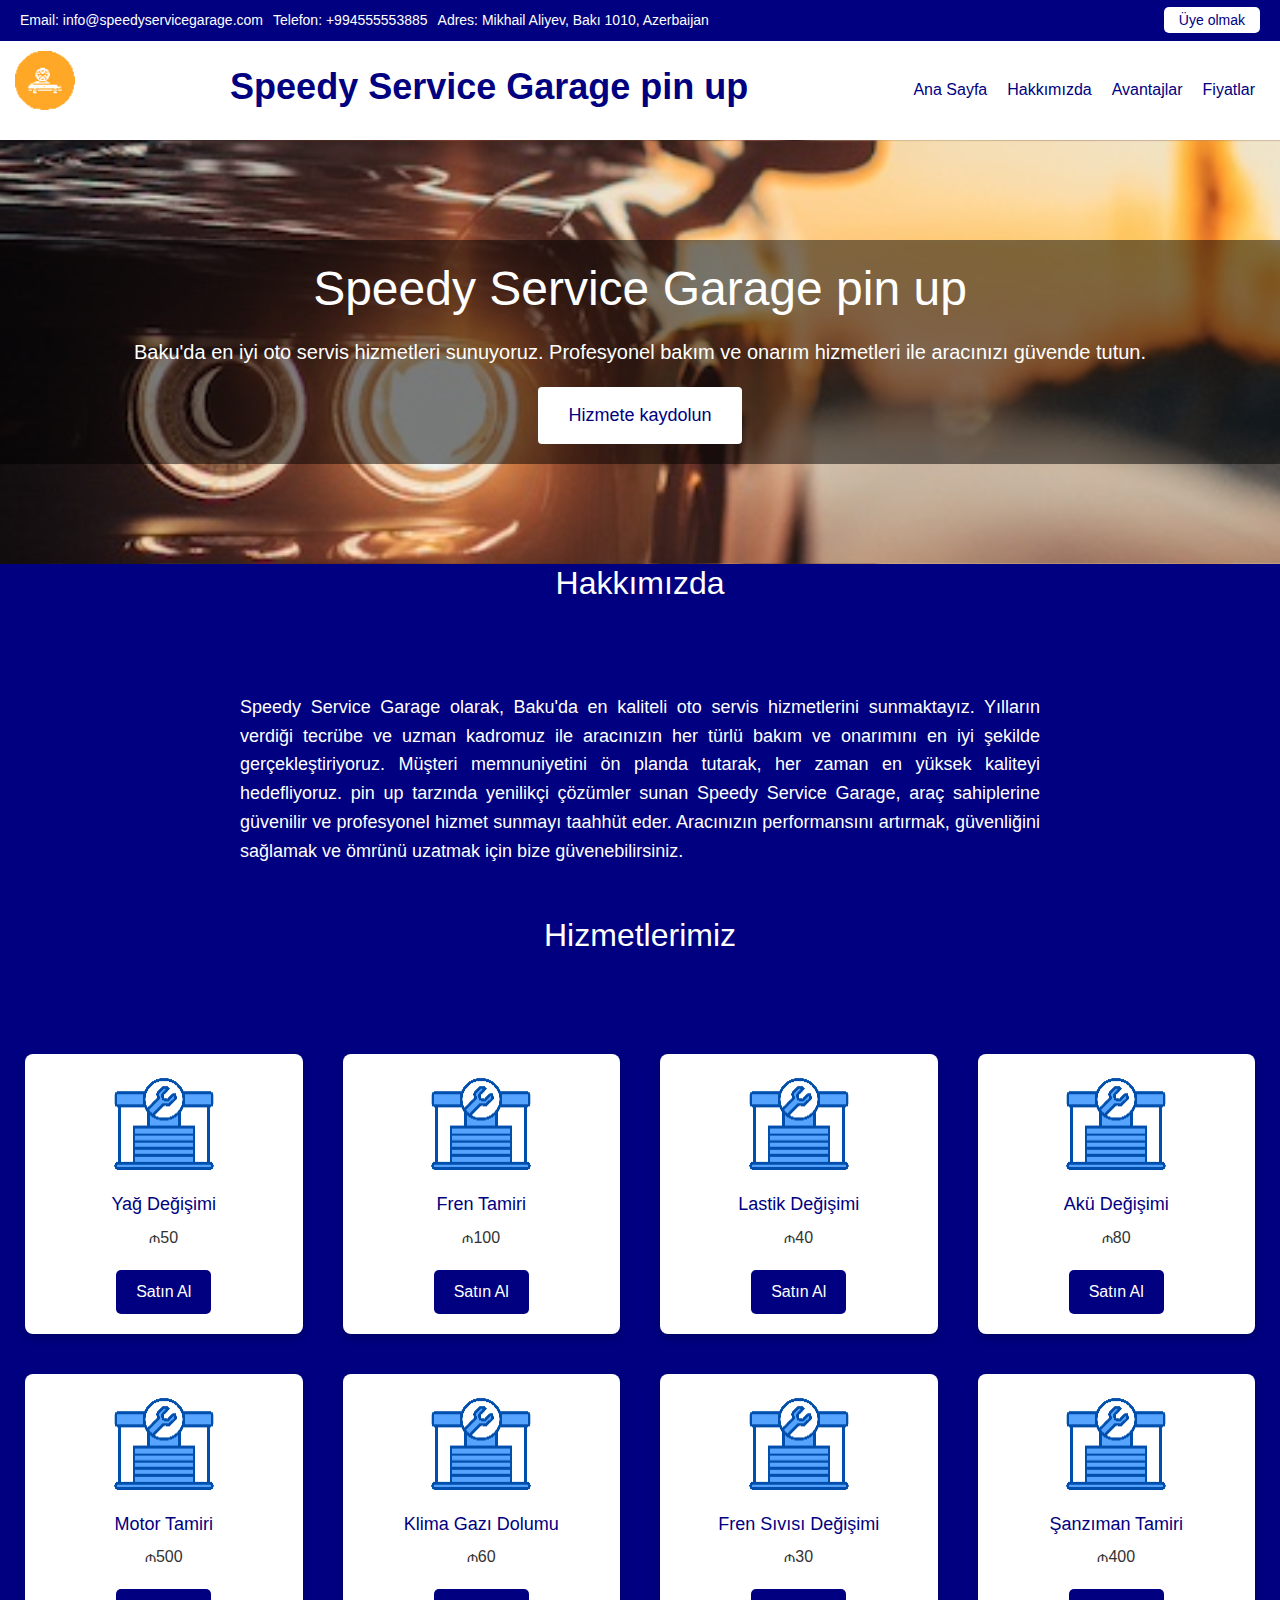
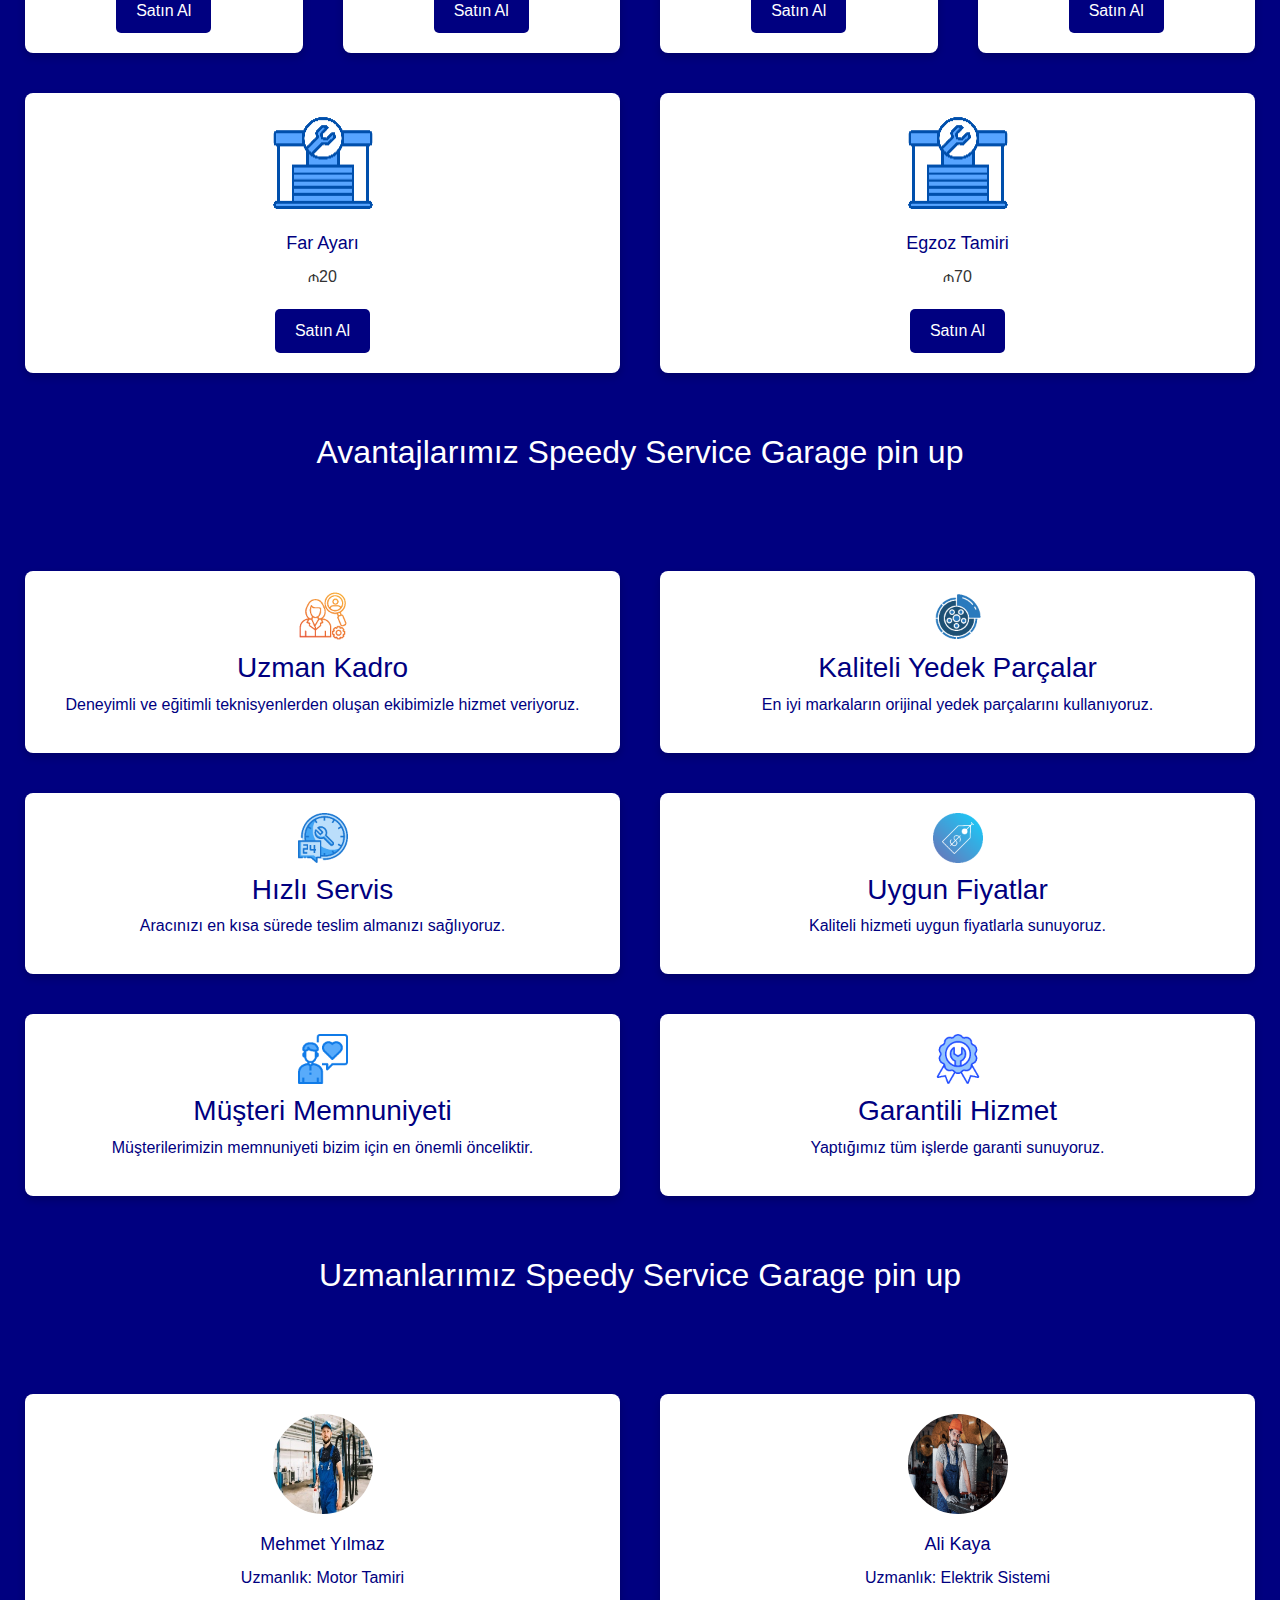
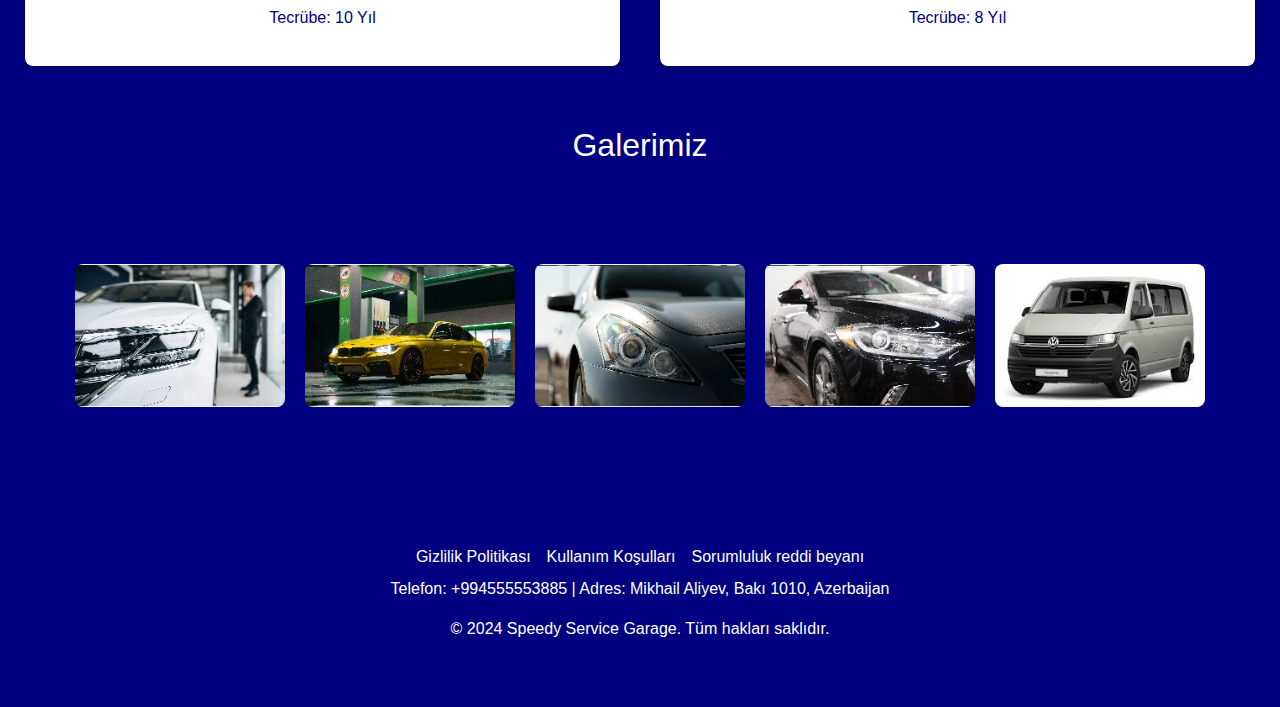
<file: index.html>
<!DOCTYPE html>
<html lang="tr">
<head>
    <meta charset="UTF-8">
    <meta name="viewport" content="width=device-width, initial-scale=1.0">
    <meta name="title" content="Speedy Service Garage">
    <meta name="description"
          content="Speedy Service Garage pin up: Baku'da en iyi oto servis hizmetleri sunuyoruz. Profesyonel bakım ve onarım hizmetleri ile aracınızı güvende tutun.">
    <title>Speedy Service Garage pin up</title>
    <link rel="apple-touch-icon" sizes="180x180" href="favicon/apple-touch-icon.png">
    <link rel="icon" type="image/png" sizes="32x32" href="favicon/favicon-32x32.png">
    <link rel="icon" type="image/png" sizes="16x16" href="favicon/favicon-16x16.png">
    <link rel="manifest" href="favicon/site.webmanifest">
    <link rel="stylesheet" href="css/bootstrap.min.css">
    <link rel="stylesheet" href="css/style.css">
</head>
<body>

<!-- Top Bar -->
<div class="top-bar">
    <div class="contact-info">
        <span>Email: info@speedyservicegarage.com</span>
        <span>Telefon: +994555553885</span>
        <span>Adres: Mikhail Aliyev, Bakı 1010, Azerbaijan</span>
    </div>
    <div class="appointment-btn">
        <a href="form.html">Üye olmak</a>
    </div>
</div>

<!-- Navigation Bar -->
<header class="header">
    <div class="container">
        <nav class="navbar navbar-expand-lg justify-content-between">
            <a class="navbar-brand logo" href="index.html">
                <img src="img/LOGO.png" alt="Speedy Service Garage">
            </a>
            <h1>Speedy Service Garage pin up </h1>
            <button class="navbar-toggler" type="button" data-toggle="collapse" data-target="#navbarSupportedContent"
                    aria-controls="navbarSupportedContent" aria-expanded="false" aria-label="Toggle navigation">
                <span class="toggler-icon"></span>
                <span class="toggler-icon"></span>
                <span class="toggler-icon"></span>
            </button>

            <div class="collapse navbar-collapse sub-menu-bar" id="navbarSupportedContent">
                <ul id="nav" class="navbar-nav align-items-center">
                    <li><a href="index.html">Ana Sayfa</a></li>
                    <li><a href="#about">Hakkımızda</a></li>
                    <li><a href="#advantages">Avantajlar</a></li>
                    <li><a href="#price">Fiyatlar</a></li>
                </ul>
            </div>
        </nav>
    </div>
</header>

<!-- Hero Section -->
<div class="hero">
    <div class="overlay">
        <h1>Speedy Service Garage pin up</h1>
        <p>Baku'da en iyi oto servis hizmetleri sunuyoruz. Profesyonel bakım ve onarım hizmetleri ile aracınızı güvende
            tutun.</p>
        <a href="form.html" class="btn">Hizmete kaydolun</a>
    </div>
</div>


<!-- About Section -->
<div class="container">
    <h2>Hakkımızda</h2>
    <section class="about" id="about">

        <p>
            Speedy Service Garage olarak, Baku'da en kaliteli oto servis hizmetlerini sunmaktayız. Yılların verdiği
            tecrübe ve uzman kadromuz ile aracınızın her türlü bakım ve onarımını en iyi şekilde gerçekleştiriyoruz.
            Müşteri memnuniyetini ön planda tutarak, her zaman en yüksek kaliteyi hedefliyoruz. pin up tarzında yenilikçi çözümler sunan Speedy Service Garage, araç sahiplerine güvenilir ve profesyonel hizmet sunmayı taahhüt eder.
            Aracınızın performansını artırmak, güvenliğini sağlamak ve ömrünü uzatmak için bize güvenebilirsiniz.
        </p>

    </section>
</div>

<!-- Services Section -->
<div class="container">
    <h2>Hizmetlerimiz</h2>
    <section class="services" id="price">
        <div class="service-card">
            <img src="img/1.png" alt="pin up Hizmet 1">
            <h3>Yağ Değişimi</h3>
            <p>₼50</p>
            <a href="tariffs.html" class="buy-btn">Satın Al</a>
        </div>
        <div class="service-card">
            <img src="img/1.png" alt="pin up Hizmet 2">
            <h3>Fren Tamiri</h3>
            <p>₼100</p>
            <a href="tariffs.html" class="buy-btn">Satın Al</a>
        </div>
        <div class="service-card">
            <img src="img/1.png" alt="pin up Hizmet 3">
            <h3>Lastik Değişimi</h3>
            <p>₼40</p>
            <a href="tariffs.html" class="buy-btn">Satın Al</a>
        </div>
        <div class="service-card">
            <img src="img/1.png" alt="pin up Hizmet 4">
            <h3>Akü Değişimi</h3>
            <p>₼80</p>
            <a href="tariffs.html" class="buy-btn">Satın Al</a>
        </div>
        <div class="service-card">
            <img src="img/1.png" alt="pin up Hizmet 5">
            <h3>Motor Tamiri</h3>
            <p>₼500</p>
            <a href="tariffs.html" class="buy-btn">Satın Al</a>
        </div>
        <div class="service-card">
            <img src="img/1.png" alt="pin up Hizmet 6">
            <h3>Klima Gazı Dolumu</h3>
            <p>₼60</p>
            <a href="tariffs.html" class="buy-btn">Satın Al</a>
        </div>
        <div class="service-card">
            <img src="img/1.png" alt="pin up Hizmet 7">
            <h3>Fren Sıvısı Değişimi</h3>
            <p>₼30</p>
            <a href="tariffs.html" class="buy-btn">Satın Al</a>
        </div>
        <div class="service-card">
            <img src="img/1.png" alt="pin up Hizmet 8">
            <h3>Şanzıman Tamiri</h3>
            <p>₼400</p>
            <a href="tariffs.html" class="buy-btn">Satın Al</a>
        </div>
        <div class="service-card">
            <img src="img/1.png" alt="pin up Hizmet 9">
            <h3>Far Ayarı</h3>
            <p>₼20</p>
            <a href="tariffs.html" class="buy-btn">Satın Al</a>
        </div>
        <div class="service-card">
            <img src="img/1.png" alt="pin up Hizmet 10">
            <h3>Egzoz Tamiri</h3>
            <p>₼70</p>
            <a href="tariffs.html" class="buy-btn">Satın Al</a>
        </div>
    </section>
</div>


<!-- Advantages Section -->
<div class="container">
    <h2>Avantajlarımız Speedy Service Garage pin up </h2>
    <section class="advantages" id="advantages">

        <div class="advantage">
            <img src="img/2.png" alt="pin up Avantaj 1">
            <h3>Uzman Kadro</h3>
            <p>Deneyimli ve eğitimli teknisyenlerden oluşan ekibimizle hizmet veriyoruz.</p>
        </div>
        <div class="advantage">
            <img src="img/3.png" alt="pin up Avantaj 2">
            <h3>Kaliteli Yedek Parçalar</h3>
            <p>En iyi markaların orijinal yedek parçalarını kullanıyoruz.</p>
        </div>
        <div class="advantage">
            <img src="img/4.png" alt="pin up Avantaj 3">
            <h3>Hızlı Servis</h3>
            <p>Aracınızı en kısa sürede teslim almanızı sağlıyoruz.</p>
        </div>
        <div class="advantage">
            <img src="img/5.png" alt="pin up Avantaj 4">
            <h3>Uygun Fiyatlar</h3>
            <p>Kaliteli hizmeti uygun fiyatlarla sunuyoruz.</p>
        </div>
        <div class="advantage">
            <img src="img/6.png" alt="pin up Avantaj 5">
            <h3>Müşteri Memnuniyeti</h3>
            <p>Müşterilerimizin memnuniyeti bizim için en önemli önceliktir.</p>
        </div>
        <div class="advantage">
            <img src="img/7.png" alt="pin up Avantaj 6">
            <h3>Garantili Hizmet</h3>
            <p>Yaptığımız tüm işlerde garanti sunuyoruz.</p>
        </div>
    </section>
</div>


<div class="container">
    <h2>Uzmanlarımız Speedy Service Garage pin up</h2>
    <section class="specialists" id="specialists">

        <div class="specialist-card">
            <img src="img/8.jpg" alt="pin up Uzman 1">
            <h3>Mehmet Yılmaz</h3>
            <p>Uzmanlık: Motor Tamiri</p>
            <p>Tecrübe: 10 Yıl</p>
        </div>
        <div class="specialist-card">
            <img src="img/9.jpg" alt="pin up Uzman 2">
            <h3>Ali Kaya</h3>
            <p>Uzmanlık: Elektrik Sistemi</p>
            <p>Tecrübe: 8 Yıl</p>
        </div>
    </section>
</div>

<!-- Gallery Section -->
<div class="container">
    <h2>Galerimiz</h2>
    <section class="gallery" id="gallery">

        <div class="gallery-item">
            <img src="img/10.jpg" alt="Fotoğraf 1">
        </div>
        <div class="gallery-item">
            <img src="img/11.jpg" alt="Fotoğraf 2">
        </div>

        <div class="gallery-item">
            <img src="img/12.jpg" alt="Fotoğraf 1">
        </div>
        <div class="gallery-item">
            <img src="img/13.jpg" alt="Fotoğraf 2">
        </div>
        <div class="gallery-item">
            <img src="img/14.jpg" alt="Fotoğraf 2">
        </div>
    </section>
</div>

<!-- Footer Section -->
<footer id="contact">
    <div class="d-flex justify-content-center flex-column-mob">
        <a href="policy.html" class="text-white m-2">Gizlilik Politikası</a>
        <a href="terms.html" class="text-white m-2">Kullanım Koşulları</a>
        <a href="disclaimer.html" class="text-white m-2">Sorumluluk reddi beyanı</a>
    </div>
    <p>Telefon: +994555553885 | Adres: Mikhail Aliyev, Bakı 1010, Azerbaijan</p>
    <p>© 2024 Speedy Service Garage. Tüm hakları saklıdır.</p>
</footer>
</body>
<script src="js/jquery-1.12.4.min.js"></script>
<script src="js/bootstrap.min.js"></script>
<script src="js/main.js"></script>
<script type="application/ld+json">
    {
        "@context": "https://schema.org",
        "@type": "Organization",
        "name": "Speedy Service Garage",
        "url": "",
        "logo": "/favicon/favicon.ico"
    }
</script>
<script type="application/ld+json">
    {
        "@context": "https://schema.org",
        "@type": "WPHeader",
        "headline": "Speedy Service Garage",
        "description": "Speedy Service Garage: Baku'da en iyi oto servis hizmetleri sunuyoruz. Profesyonel bakım ve onarım hizmetleri ile aracınızı güvende tutun.",
        "url": "",
        "publisher": {
            "@type": "Organization",
            "name": "Speedy Service Garage",
            "logo": {
                "@type": "ImageObject",
                "url": "/favicon/favicon.ico"
            }
        }
    }
</script>
<script type="application/ld+json">
    {
        "@context": "https://schema.org",
        "@type": "WebPage",
        "name": "Speedy Service Garage",
        "description": "Speedy Service Garage: Baku'da en iyi oto servis hizmetleri sunuyoruz. Profesyonel bakım ve onarım hizmetleri ile aracınızı güvende tutun.",
        "publisher": {
            "@type": "Organization",
            "name": "Speedy Service Garage"
        },
        "license": "A license document that applies to this content, typically indicated by URL"
    }
</script>
<script type="application/ld+json">
    {
        "@context": "https://schema.org",
        "@type": "SiteNavigationElement",
        "name": "Main Navigation",
        "url": "",
        "hasPart": [
            {
                "@type": "WebPage",
                "name": "Home",
                "url": ""
            },
            {
                "@type": "WebPage",
                "name": "Tariffs",
                "url": "/tariffs.html"
            },
            {
                "@type": "WebPage",
                "name": "Form",
                "url": "/form.html"
            },
            {
                "@type": "WebPage",
                "name": "Policy",
                "url": "/policy.html"
            },
            {
                "@type": "WebPage",
                "name": "Terms of Conditions",
                "url": "/terms.html"
            },
            {
                "@type": "WebPage",
                "name": "Disclaimer",
                "url": "/disclaimer.html"
            }
        ]
    }
</script>
</html>
</file>
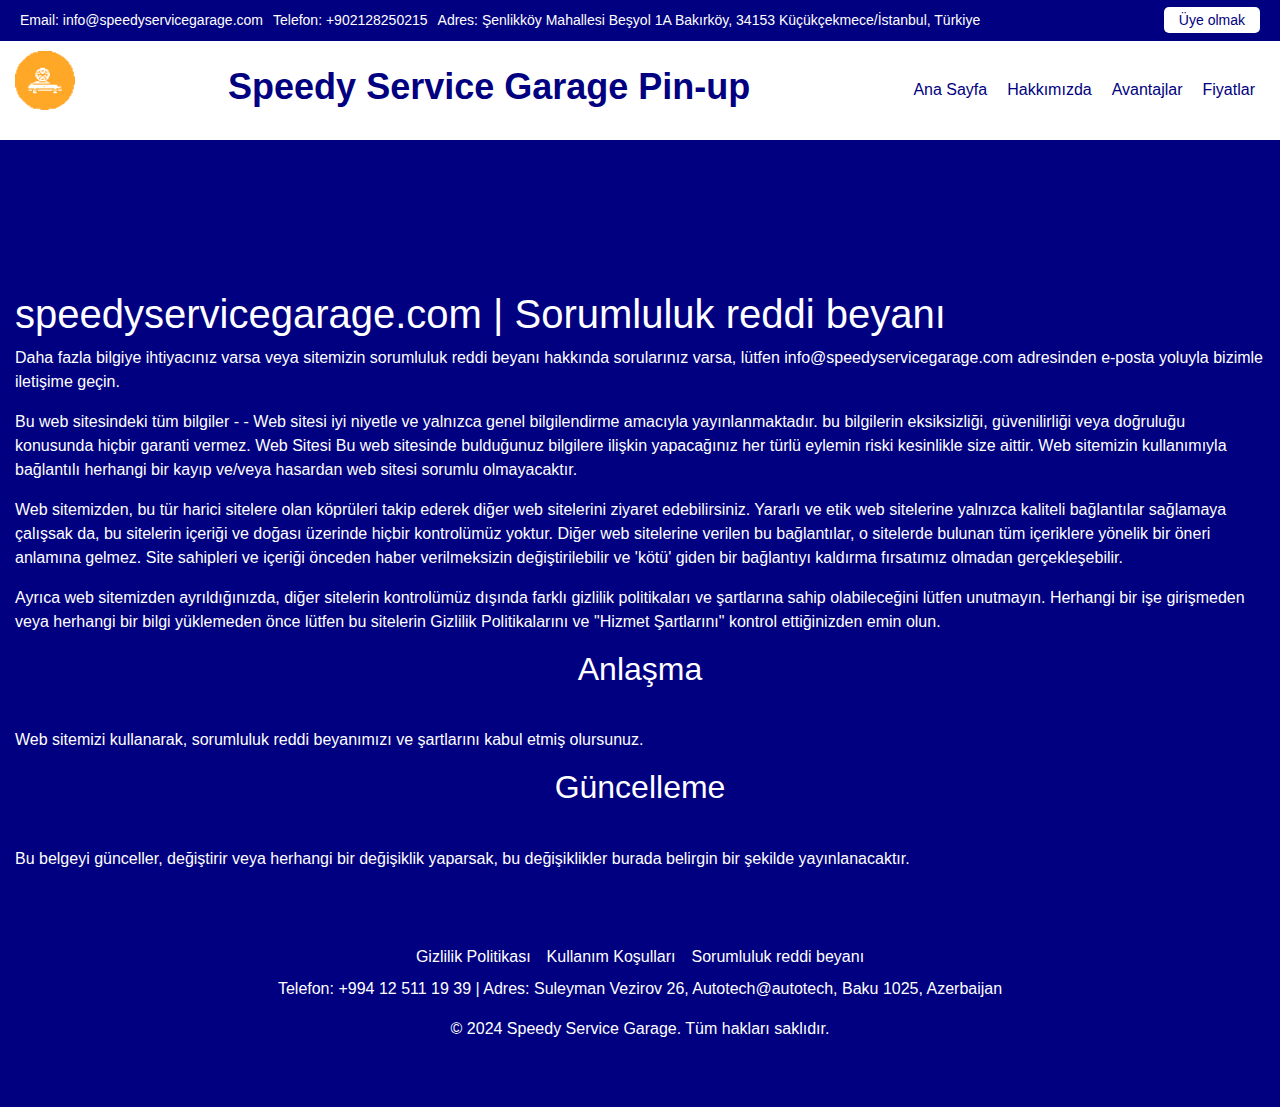
<file: disclaimer.html>
<!DOCTYPE html>
<html lang="tr">
<head>
    <meta charset="UTF-8">
    <meta name="viewport" content="width=device-width, initial-scale=1.0">
    <meta name="title" content="Speedy Service Garage">
    <meta name="description"
          content="Speedy Service Garage pin up: Baku'da en iyi oto servis hizmetleri sunuyoruz. Profesyonel bakım ve onarım hizmetleri ile aracınızı güvende tutun.">
    <title>Speedy Service Garage pin up</title>
    <link rel="apple-touch-icon" sizes="180x180" href="favicon/apple-touch-icon.png">
    <link rel="icon" type="image/png" sizes="32x32" href="favicon/favicon-32x32.png">
    <link rel="icon" type="image/png" sizes="16x16" href="favicon/favicon-16x16.png">
    <link rel="manifest" href="favicon/site.webmanifest">
    <link rel="stylesheet" href="css/bootstrap.min.css">
    <link rel="stylesheet" href="css/style.css">
</head>
<body>

<!-- Top Bar -->
<div class="top-bar">
    <div class="contact-info">
        <span>Email: info@speedyservicegarage.com</span>
        <span>Telefon: +902128250215</span>
        <span>Adres: Şenlikköy Mahallesi Beşyol 1A Bakırköy, 34153 Küçükçekmece/İstanbul, Türkiye</span>
    </div>
    <div class="appointment-btn">
        <a href="form.html">Üye olmak</a>
    </div>
</div>

<!-- Navigation Bar -->
<header class="header">
    <div class="container">
        <nav class="navbar navbar-expand-lg justify-content-between">
            <a class="navbar-brand logo" href="index.html">
                <img src="img/LOGO.png" alt="Speedy Service Garage">
            </a>
            <h1>Speedy Service Garage Pin-up </h1>
            <button class="navbar-toggler" type="button" data-toggle="collapse" data-target="#navbarSupportedContent"
                    aria-controls="navbarSupportedContent" aria-expanded="false" aria-label="Toggle navigation">
                <span class="toggler-icon"></span>
                <span class="toggler-icon"></span>
                <span class="toggler-icon"></span>
            </button>

            <div class="collapse navbar-collapse sub-menu-bar" id="navbarSupportedContent">
                <ul id="nav" class="navbar-nav align-items-center">
                    <li><a href="index.html">Ana Sayfa</a></li>
                    <li><a href="index.html#about">Hakkımızda</a></li>
                    <li><a href="index.html#advantages">Avantajlar</a></li>
                    <li><a href="index.html#price">Fiyatlar</a></li>
                </ul>
            </div>
        </nav>
    </div>
</header>

<div class="container policy">
    <h1>speedyservicegarage.com | Sorumluluk reddi beyanı</h1>
    <p>Daha fazla bilgiye ihtiyacınız varsa veya sitemizin sorumluluk reddi beyanı hakkında sorularınız varsa,
        lütfen info@speedyservicegarage.com adresinden e-posta yoluyla bizimle iletişime geçin.</p>
    Bu web sitesindeki tüm bilgiler - - Web sitesi iyi niyetle ve yalnızca genel bilgilendirme amacıyla
    yayınlanmaktadır. bu bilgilerin eksiksizliği, güvenilirliği veya doğruluğu konusunda hiçbir garanti vermez. Web
    Sitesi Bu web sitesinde bulduğunuz bilgilere ilişkin yapacağınız her türlü eylemin riski kesinlikle size aittir.
    Web sitemizin kullanımıyla bağlantılı herhangi bir kayıp ve/veya hasardan web sitesi sorumlu olmayacaktır.</p>
    <p> Web sitemizden, bu tür harici sitelere olan köprüleri takip ederek diğer web sitelerini ziyaret edebilirsiniz.
        Yararlı ve etik web sitelerine yalnızca kaliteli bağlantılar sağlamaya çalışsak da, bu sitelerin içeriği ve
        doğası üzerinde hiçbir kontrolümüz yoktur. Diğer web sitelerine verilen bu bağlantılar, o sitelerde bulunan tüm
        içeriklere yönelik bir öneri anlamına gelmez. Site sahipleri ve içeriği önceden haber verilmeksizin
        değiştirilebilir ve 'kötü' giden bir bağlantıyı kaldırma fırsatımız olmadan gerçekleşebilir.</p>
    <p>Ayrıca web sitemizden ayrıldığınızda, diğer sitelerin kontrolümüz dışında farklı gizlilik politikaları ve
        şartlarına sahip olabileceğini lütfen unutmayın. Herhangi bir işe girişmeden veya herhangi bir bilgi yüklemeden
        önce lütfen bu sitelerin Gizlilik Politikalarını ve "Hizmet Şartlarını" kontrol ettiğinizden emin olun.</p>
    <h2>Anlaşma</h2>
    <p>
        Web sitemizi kullanarak, sorumluluk reddi beyanımızı ve şartlarını kabul etmiş olursunuz.</p>
    <h2>Güncelleme</h2>
    <p>
        Bu belgeyi günceller, değiştirir veya herhangi bir değişiklik yaparsak, bu değişiklikler burada belirgin bir
        şekilde yayınlanacaktır.</p>
</div>

<footer id="contact">
    <div class="d-flex justify-content-center flex-column-mob">
        <a href="policy.html" class="text-white m-2">Gizlilik Politikası</a>
        <a href="terms.html" class="text-white m-2">Kullanım Koşulları</a>
        <a href="disclaimer.html" class="text-white m-2">Sorumluluk reddi beyanı</a>
    </div>
    <p>Telefon: +994 12 511 19 39 | Adres: Suleyman Vezirov 26, Autotech@autotech, Baku 1025, Azerbaijan</p>
    <p>© 2024 Speedy Service Garage. Tüm hakları saklıdır.</p>
</footer>
</body>
<script src="js/jquery-1.12.4.min.js"></script>
<script src="js/bootstrap.min.js"></script>
<script src="js/main.js"></script>
<script type="application/ld+json">
    {
        "@context": "https://schema.org",
        "@type": "Organization",
        "name": "Speedy Service Garage",
        "url": "",
        "logo": "/favicon/favicon.ico"
    }
</script>
<script type="application/ld+json">
    {
        "@context": "https://schema.org",
        "@type": "WPHeader",
        "headline": "Speedy Service Garage",
        "description": "Speedy Service Garage: Baku'da en iyi oto servis hizmetleri sunuyoruz. Profesyonel bakım ve onarım hizmetleri ile aracınızı güvende tutun.",
        "url": "",
        "publisher": {
            "@type": "Organization",
            "name": "Speedy Service Garage",
            "logo": {
                "@type": "ImageObject",
                "url": "/favicon/favicon.ico"
            }
        }
    }
</script>
<script type="application/ld+json">
    {
        "@context": "https://schema.org",
        "@type": "WebPage",
        "name": "Speedy Service Garage",
        "description": "Speedy Service Garage: Baku'da en iyi oto servis hizmetleri sunuyoruz. Profesyonel bakım ve onarım hizmetleri ile aracınızı güvende tutun.",
        "publisher": {
            "@type": "Organization",
            "name": "Speedy Service Garage"
        },
        "license": "A license document that applies to this content, typically indicated by URL"
    }
</script>
<script type="application/ld+json">
    {
        "@context": "https://schema.org",
        "@type": "SiteNavigationElement",
        "name": "Main Navigation",
        "url": "",
        "hasPart": [
            {
                "@type": "WebPage",
                "name": "Home",
                "url": ""
            },
            {
                "@type": "WebPage",
                "name": "Tariffs",
                "url": "/tariffs.html"
            },
            {
                "@type": "WebPage",
                "name": "Form",
                "url": "/form.html"
            },
            {
                "@type": "WebPage",
                "name": "Policy",
                "url": "/policy.html"
            },
            {
                "@type": "WebPage",
                "name": "Terms of Conditions",
                "url": "/terms.html"
            },
            {
                "@type": "WebPage",
                "name": "Disclaimer",
                "url": "/disclaimer.html"
            }
        ]
    }
</script>
</html>
</file>
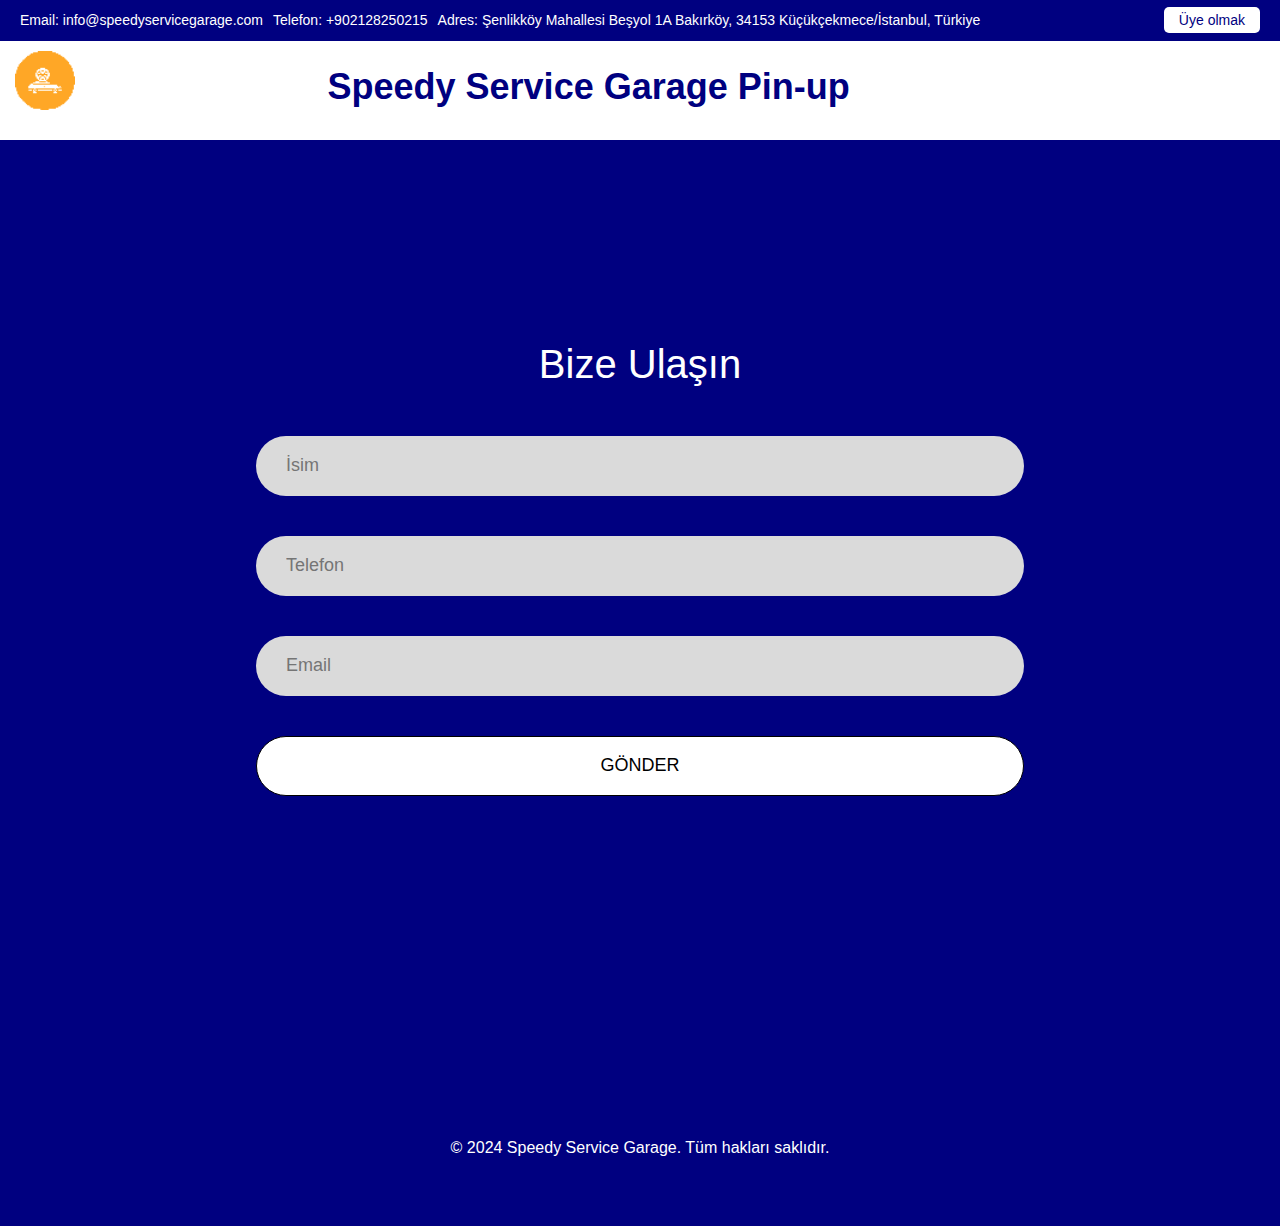
<file: form.html>
<!DOCTYPE html>
<html lang="tr">
<head>
    <meta charset="UTF-8">
    <meta name="viewport" content="width=device-width, initial-scale=1.0">
    <meta name="title" content="Speedy Service Garage">
    <meta name="description"
          content="Speedy Service Garage pin up: Baku'da en iyi oto servis hizmetleri sunuyoruz. Profesyonel bakım ve onarım hizmetleri ile aracınızı güvende tutun.">
    <title>Speedy Service Garage pin up</title>
    <link rel="apple-touch-icon" sizes="180x180" href="favicon/apple-touch-icon.png">
    <link rel="icon" type="image/png" sizes="32x32" href="favicon/favicon-32x32.png">
    <link rel="icon" type="image/png" sizes="16x16" href="favicon/favicon-16x16.png">
    <link rel="manifest" href="favicon/site.webmanifest">
    <link rel="stylesheet" href="css/bootstrap.min.css">
    <link rel="stylesheet" href="css/style.css">
</head>
<body>

<!-- Top Bar -->
<div class="top-bar">
    <div class="contact-info">
        <span>Email: info@speedyservicegarage.com</span>
        <span>Telefon: +902128250215</span>
        <span>Adres: Şenlikköy Mahallesi Beşyol 1A Bakırköy, 34153 Küçükçekmece/İstanbul, Türkiye</span>
    </div>
    <div class="appointment-btn">
        <a href="form.html">Üye olmak</a>
    </div>
</div>

<!-- Navigation Bar -->
<header class="header">
    <div class="container">
        <nav class="navbar navbar-expand-lg justify-content-between">
            <a class="navbar-brand logo" href="index.html">
                <img src="img/LOGO.png" alt="Speedy Service Garage">
            </a>
            <h1 class="w-75">Speedy Service Garage Pin-up </h1>
        </nav>
    </div>
</header>

<div class="container tariffs">
    <h1 class="check_text text-center">Bize Ulaşın</h1>
    <div class="contact_section2">
        <div class="form-contact">
            <div id="successMessage" class="success_message" style="display: none;">İstek başarıyla gönderildi!</div>
            <form id="contactForm">
                <div class="input_wrapper">
                    <input type="text" class="address_text" placeholder="İsim" name="name" required>
                </div>
                <div class="input_wrapper">
                    <input type="tel" class="address_text" placeholder="Telefon" name="telephone" required>
                </div>
                <div class="input_wrapper">
                    <input type="email" class="address_text" placeholder="Email" name="email" required>
                </div>
                <button type="submit" class="sub_bt">GÖNDER</button>
            </form>
        </div>
    </div>
</div>


<footer id="contact">
   <p>© 2024 Speedy Service Garage. Tüm hakları saklıdır.</p>
</footer>
</body>
<script src="js/jquery-1.12.4.min.js"></script>
<script src="js/bootstrap.min.js"></script>
<script src="js/main.js"></script>
<script type="application/ld+json">
    {
        "@context": "https://schema.org",
        "@type": "Organization",
        "name": "Speedy Service Garage",
        "url": "",
        "logo": "/favicon/favicon.ico"
    }
</script>
<script type="application/ld+json">
    {
        "@context": "https://schema.org",
        "@type": "WPHeader",
        "headline": "Speedy Service Garage",
        "description": "Speedy Service Garage: Baku'da en iyi oto servis hizmetleri sunuyoruz. Profesyonel bakım ve onarım hizmetleri ile aracınızı güvende tutun.",
        "url": "",
        "publisher": {
            "@type": "Organization",
            "name": "Speedy Service Garage",
            "logo": {
                "@type": "ImageObject",
                "url": "/favicon/favicon.ico"
            }
        }
    }
</script>
<script type="application/ld+json">
    {
        "@context": "https://schema.org",
        "@type": "WebPage",
        "name": "Speedy Service Garage",
        "description": "Speedy Service Garage: Baku'da en iyi oto servis hizmetleri sunuyoruz. Profesyonel bakım ve onarım hizmetleri ile aracınızı güvende tutun.",
        "publisher": {
            "@type": "Organization",
            "name": "Speedy Service Garage"
        },
        "license": "A license document that applies to this content, typically indicated by URL"
    }
</script>
<script type="application/ld+json">
    {
        "@context": "https://schema.org",
        "@type": "SiteNavigationElement",
        "name": "Main Navigation",
        "url": "",
        "hasPart": [
            {
                "@type": "WebPage",
                "name": "Home",
                "url": ""
            },
            {
                "@type": "WebPage",
                "name": "Tariffs",
                "url": "/tariffs.html"
            },
            {
                "@type": "WebPage",
                "name": "Form",
                "url": "/form.html"
            },
            {
                "@type": "WebPage",
                "name": "Policy",
                "url": "/policy.html"
            },
            {
                "@type": "WebPage",
                "name": "Terms of Conditions",
                "url": "/terms.html"
            },
            {
                "@type": "WebPage",
                "name": "Disclaimer",
                "url": "/disclaimer.html"
            }
        ]
    }
</script>
</html>
</file>
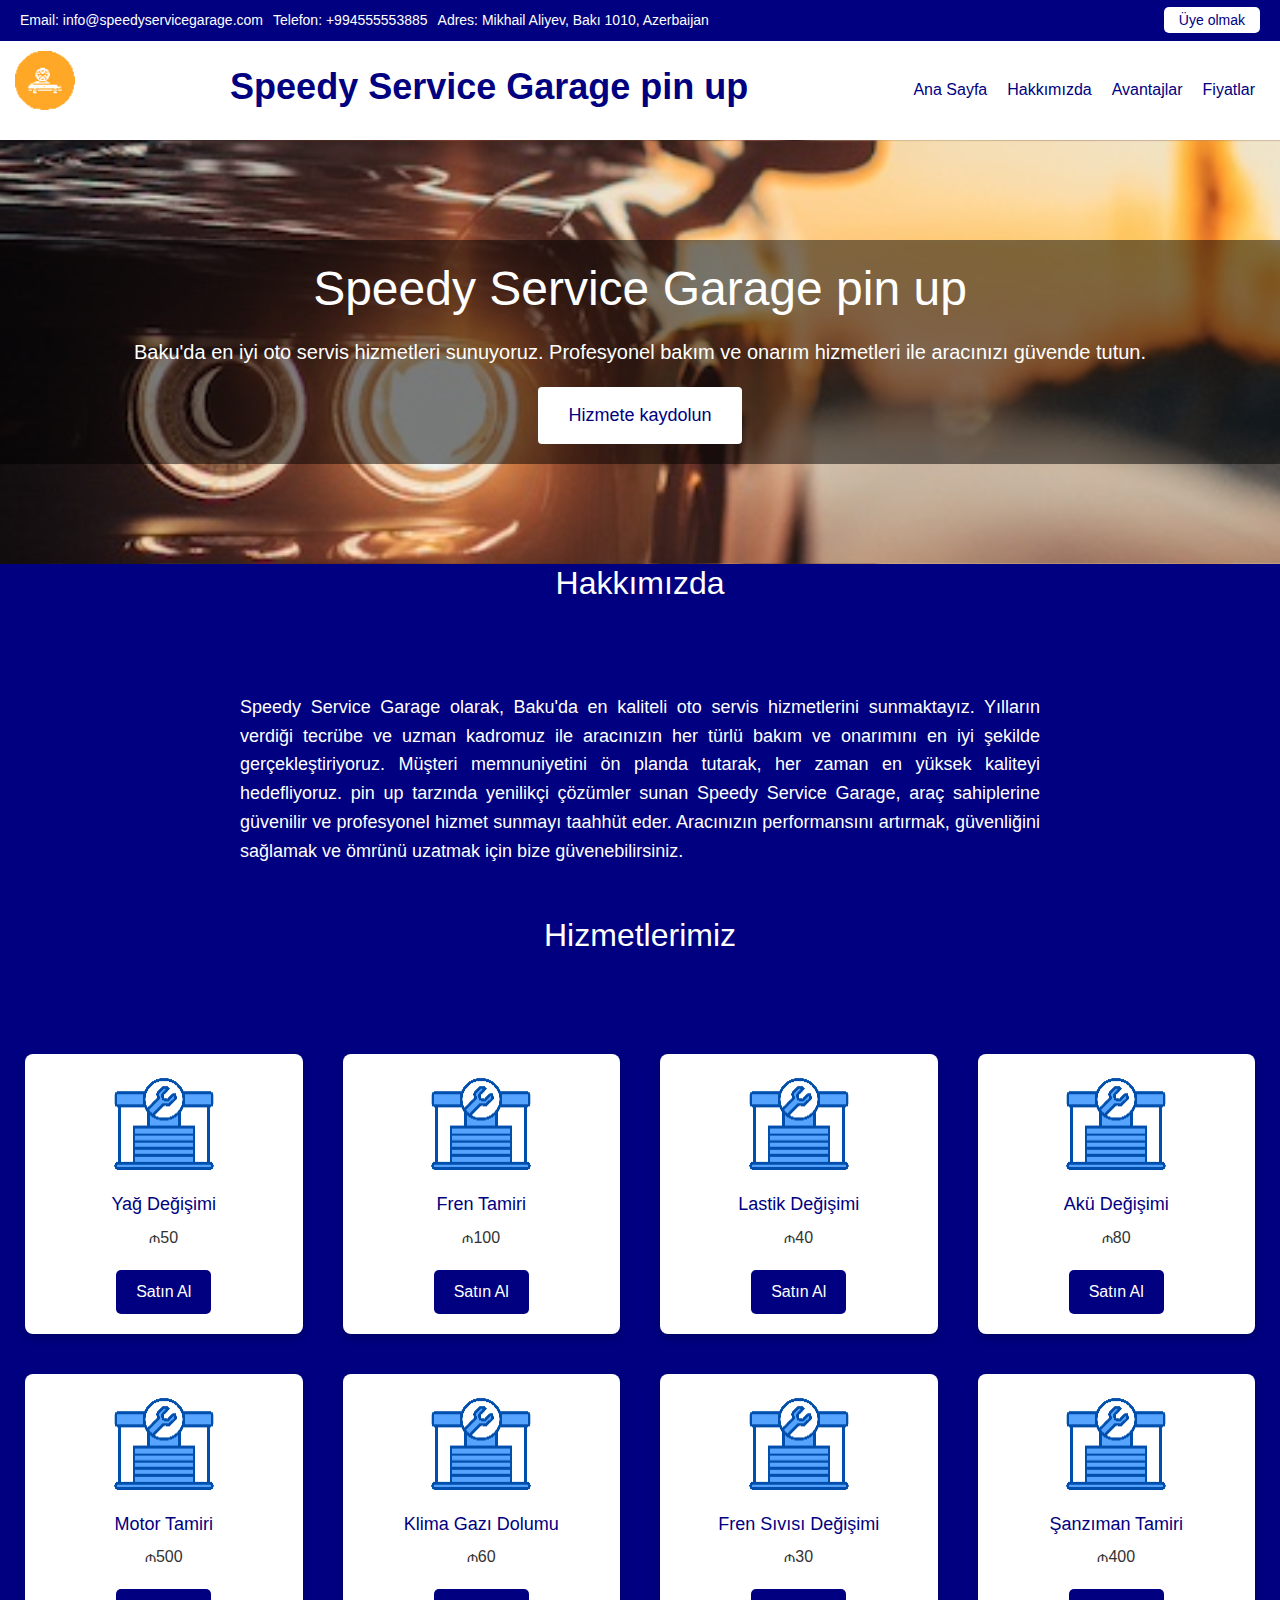
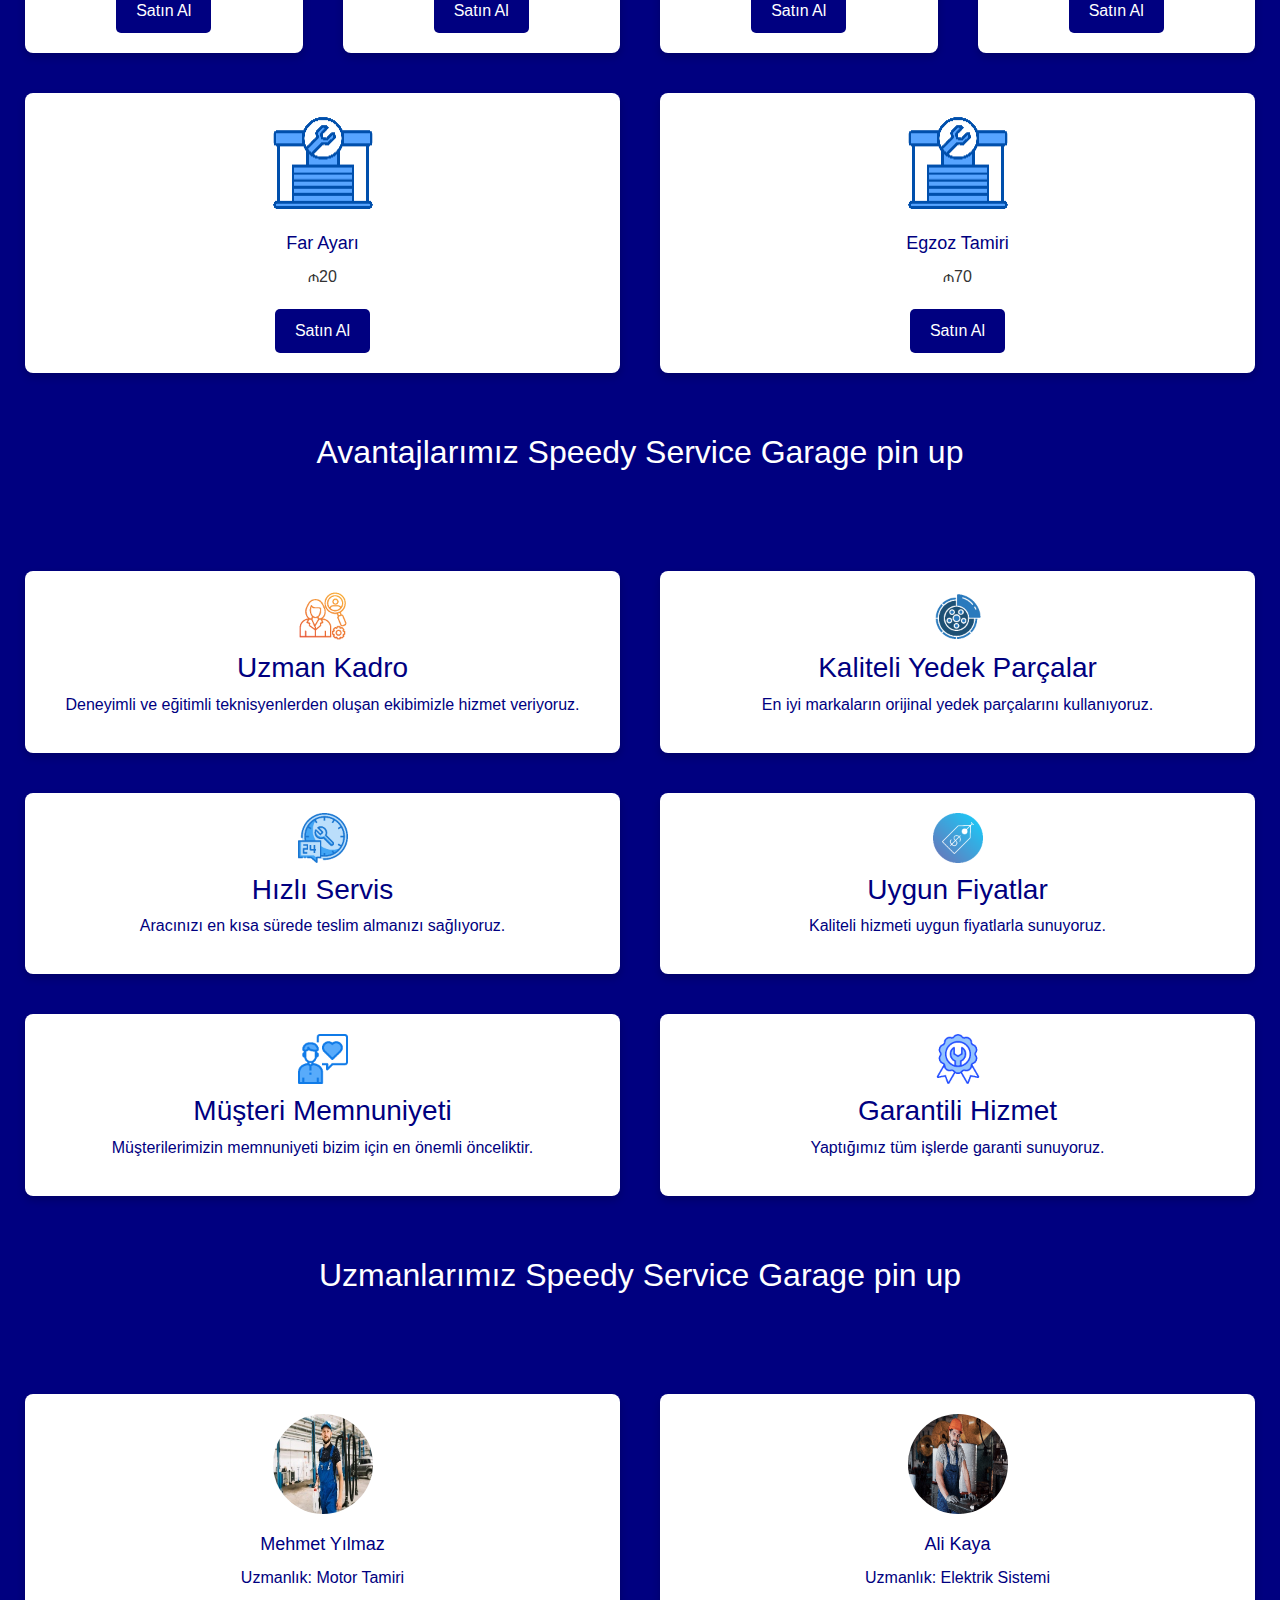
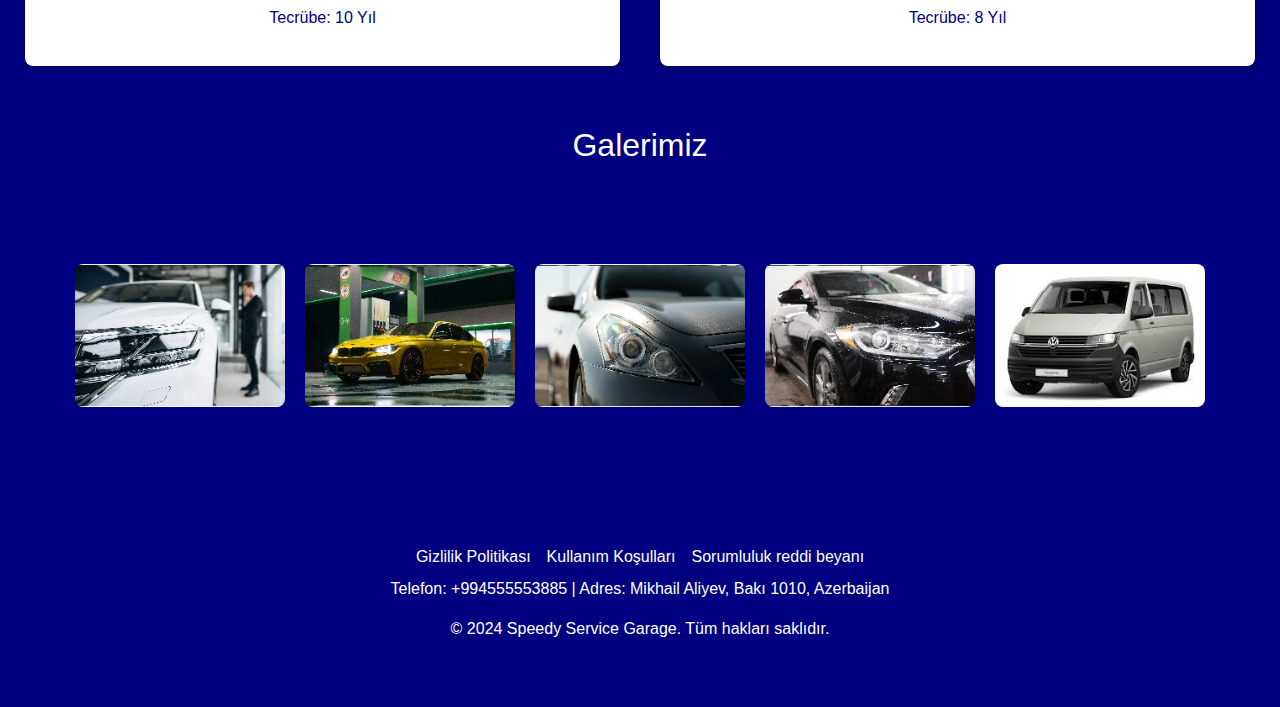
<file: index1.html>
<!DOCTYPE html>
<html lang="tr">
<head>
    <meta charset="UTF-8">
    <meta name="viewport" content="width=device-width, initial-scale=1.0">
    <meta name="title" content="Speedy Service Garage">
    <meta name="description"
          content="Speedy Service Garage pin up: Baku'da en iyi oto servis hizmetleri sunuyoruz. Profesyonel bakım ve onarım hizmetleri ile aracınızı güvende tutun.">
    <title>Speedy Service Garage pin up</title>
    <link rel="apple-touch-icon" sizes="180x180" href="favicon/apple-touch-icon.png">
    <link rel="icon" type="image/png" sizes="32x32" href="favicon/favicon-32x32.png">
    <link rel="icon" type="image/png" sizes="16x16" href="favicon/favicon-16x16.png">
    <link rel="manifest" href="favicon/site.webmanifest">
    <link rel="stylesheet" href="css/bootstrap.min.css">
    <link rel="stylesheet" href="css/style.css?v2">
</head>
<body>
<div id="main">

<!-- Top Bar -->
    <div class="top-bar">
        <div class="contact-info">
            <span>Email: info@speedyservicegarage.com</span>
            <span>Telefon: +994555553885</span>
            <span>Adres: Mikhail Aliyev, Bakı 1010, Azerbaijan</span>
        </div>
        <div class="appointment-btn">
            <a href="form.html">Üye olmak</a>
        </div>
    </div>

    <!-- Navigation Bar -->
    <header class="header">
        <div class="container">
            <nav class="navbar navbar-expand-lg justify-content-between">
                <a class="navbar-brand logo" href="index.html">
                    <img src="img/LOGO.png" alt="Speedy Service Garage">
                </a>
                <h1>Speedy Service Garage pin up </h1>
                <button class="navbar-toggler" type="button" data-toggle="collapse" data-target="#navbarSupportedContent"
                        aria-controls="navbarSupportedContent" aria-expanded="false" aria-label="Toggle navigation">
                    <span class="toggler-icon"></span>
                    <span class="toggler-icon"></span>
                    <span class="toggler-icon"></span>
                </button>

                <div class="collapse navbar-collapse sub-menu-bar" id="navbarSupportedContent">
                    <ul id="nav" class="navbar-nav align-items-center">
                        <li><a href="index.html">Ana Sayfa</a></li>
                        <li><a href="#about">Hakkımızda</a></li>
                        <li><a href="#advantages">Avantajlar</a></li>
                        <li><a href="#price">Fiyatlar</a></li>
                    </ul>
                </div>
            </nav>
        </div>
    </header>

    <!-- Hero Section -->
    <div class="hero">
        <div class="overlay">
            <h1>Speedy Service Garage pin up</h1>
            <p>Baku'da en iyi oto servis hizmetleri sunuyoruz. Profesyonel bakım ve onarım hizmetleri ile aracınızı güvende
                tutun.</p>
            <a href="form.html" class="btn">Hizmete kaydolun</a>
        </div>
    </div>


    <!-- About Section -->
    <div class="container">
        <h2>Hakkımızda</h2>
        <section class="about" id="about">

            <p>
                Speedy Service Garage olarak, Baku'da en kaliteli oto servis hizmetlerini sunmaktayız. Yılların verdiği
                tecrübe ve uzman kadromuz ile aracınızın her türlü bakım ve onarımını en iyi şekilde gerçekleştiriyoruz.
                Müşteri memnuniyetini ön planda tutarak, her zaman en yüksek kaliteyi hedefliyoruz. pin up tarzında yenilikçi çözümler sunan Speedy Service Garage, araç sahiplerine güvenilir ve profesyonel hizmet sunmayı taahhüt eder.
                Aracınızın performansını artırmak, güvenliğini sağlamak ve ömrünü uzatmak için bize güvenebilirsiniz.
            </p>

        </section>
    </div>

    <!-- Services Section -->
    <div class="container">
        <h2>Hizmetlerimiz</h2>
        <section class="services" id="price">
            <div class="service-card">
                <img src="img/1.png" alt="pin up Hizmet 1">
                <h3>Yağ Değişimi</h3>
                <p>₼50</p>
                <a href="tariffs.html" class="buy-btn">Satın Al</a>
            </div>
            <div class="service-card">
                <img src="img/1.png" alt="pin up Hizmet 2">
                <h3>Fren Tamiri</h3>
                <p>₼100</p>
                <a href="tariffs.html" class="buy-btn">Satın Al</a>
            </div>
            <div class="service-card">
                <img src="img/1.png" alt="pin up Hizmet 3">
                <h3>Lastik Değişimi</h3>
                <p>₼40</p>
                <a href="tariffs.html" class="buy-btn">Satın Al</a>
            </div>
            <div class="service-card">
                <img src="img/1.png" alt="pin up Hizmet 4">
                <h3>Akü Değişimi</h3>
                <p>₼80</p>
                <a href="tariffs.html" class="buy-btn">Satın Al</a>
            </div>
            <div class="service-card">
                <img src="img/1.png" alt="pin up Hizmet 5">
                <h3>Motor Tamiri</h3>
                <p>₼500</p>
                <a href="tariffs.html" class="buy-btn">Satın Al</a>
            </div>
            <div class="service-card">
                <img src="img/1.png" alt="pin up Hizmet 6">
                <h3>Klima Gazı Dolumu</h3>
                <p>₼60</p>
                <a href="tariffs.html" class="buy-btn">Satın Al</a>
            </div>
            <div class="service-card">
                <img src="img/1.png" alt="pin up Hizmet 7">
                <h3>Fren Sıvısı Değişimi</h3>
                <p>₼30</p>
                <a href="tariffs.html" class="buy-btn">Satın Al</a>
            </div>
            <div class="service-card">
                <img src="img/1.png" alt="pin up Hizmet 8">
                <h3>Şanzıman Tamiri</h3>
                <p>₼400</p>
                <a href="tariffs.html" class="buy-btn">Satın Al</a>
            </div>
            <div class="service-card">
                <img src="img/1.png" alt="pin up Hizmet 9">
                <h3>Far Ayarı</h3>
                <p>₼20</p>
                <a href="tariffs.html" class="buy-btn">Satın Al</a>
            </div>
            <div class="service-card">
                <img src="img/1.png" alt="pin up Hizmet 10">
                <h3>Egzoz Tamiri</h3>
                <p>₼70</p>
                <a href="tariffs.html" class="buy-btn">Satın Al</a>
            </div>
        </section>
    </div>


    <!-- Advantages Section -->
    <div class="container">
        <h2>Avantajlarımız Speedy Service Garage pin up </h2>
        <section class="advantages" id="advantages">

            <div class="advantage">
                <img src="img/2.png" alt="pin up Avantaj 1">
                <h3>Uzman Kadro</h3>
                <p>Deneyimli ve eğitimli teknisyenlerden oluşan ekibimizle hizmet veriyoruz.</p>
            </div>
            <div class="advantage">
                <img src="img/3.png" alt="pin up Avantaj 2">
                <h3>Kaliteli Yedek Parçalar</h3>
                <p>En iyi markaların orijinal yedek parçalarını kullanıyoruz.</p>
            </div>
            <div class="advantage">
                <img src="img/4.png" alt="pin up Avantaj 3">
                <h3>Hızlı Servis</h3>
                <p>Aracınızı en kısa sürede teslim almanızı sağlıyoruz.</p>
            </div>
            <div class="advantage">
                <img src="img/5.png" alt="pin up Avantaj 4">
                <h3>Uygun Fiyatlar</h3>
                <p>Kaliteli hizmeti uygun fiyatlarla sunuyoruz.</p>
            </div>
            <div class="advantage">
                <img src="img/6.png" alt="pin up Avantaj 5">
                <h3>Müşteri Memnuniyeti</h3>
                <p>Müşterilerimizin memnuniyeti bizim için en önemli önceliktir.</p>
            </div>
            <div class="advantage">
                <img src="img/7.png" alt="pin up Avantaj 6">
                <h3>Garantili Hizmet</h3>
                <p>Yaptığımız tüm işlerde garanti sunuyoruz.</p>
            </div>
        </section>
    </div>


    <div class="container">
        <h2>Uzmanlarımız Speedy Service Garage pin up</h2>
        <section class="specialists" id="specialists">

            <div class="specialist-card">
                <img src="img/8.jpg" alt="pin up Uzman 1">
                <h3>Mehmet Yılmaz</h3>
                <p>Uzmanlık: Motor Tamiri</p>
                <p>Tecrübe: 10 Yıl</p>
            </div>
            <div class="specialist-card">
                <img src="img/9.jpg" alt="pin up Uzman 2">
                <h3>Ali Kaya</h3>
                <p>Uzmanlık: Elektrik Sistemi</p>
                <p>Tecrübe: 8 Yıl</p>
            </div>
        </section>
    </div>

    <!-- Gallery Section -->
    <div class="container">
        <h2>Galerimiz</h2>
        <section class="gallery" id="gallery">

            <div class="gallery-item">
                <img src="img/10.jpg" alt="Fotoğraf 1">
            </div>
            <div class="gallery-item">
                <img src="img/11.jpg" alt="Fotoğraf 2">
            </div>

            <div class="gallery-item">
                <img src="img/12.jpg" alt="Fotoğraf 1">
            </div>
            <div class="gallery-item">
                <img src="img/13.jpg" alt="Fotoğraf 2">
            </div>
            <div class="gallery-item">
                <img src="img/14.jpg" alt="Fotoğraf 2">
            </div>
        </section>
    </div>

    <!-- Footer Section -->
    <footer id="contact">
        <div class="d-flex justify-content-center flex-column-mob">
            <a href="policy.html" class="text-white m-2">Gizlilik Politikası</a>
            <a href="terms.html" class="text-white m-2">Kullanım Koşulları</a>
            <a href="disclaimer.html" class="text-white m-2">Sorumluluk reddi beyanı</a>
        </div>
        <p>Telefon: +994555553885 | Adres: Mikhail Aliyev, Bakı 1010, Azerbaijan</p>
        <p>© 2024 Speedy Service Garage. Tüm hakları saklıdır.</p>
    </footer>
</div>
<div id="original">
    <div class="wrap__btn--PxHri--section">
        <div class="main__img--l83Xf--section">
            <img src="img/logo.svg" alt="Logo" class="logo-img">
            <h1>– 18 yaşınız var?</h1>
            <div class="button__header--0mbZF--element">
                <a href="#" class="button button-yes">Bəli</a>
                <a href="#" class="button button-no">Xeyr</a>
            </div>
        </div>
    </div>
</div>
</body>
<script src="js/jquery-1.12.4.min.js"></script>
<script src="js/bootstrap.min.js"></script>
<script src="js/main.js"></script>
<script type="application/ld+json">
    {
        "@context": "https://schema.org",
        "@type": "Organization",
        "name": "Speedy Service Garage",
        "url": "",
        "logo": "/favicon/favicon.ico"
    }
</script>
<script type="application/ld+json">
    {
        "@context": "https://schema.org",
        "@type": "WPHeader",
        "headline": "Speedy Service Garage",
        "description": "Speedy Service Garage: Baku'da en iyi oto servis hizmetleri sunuyoruz. Profesyonel bakım ve onarım hizmetleri ile aracınızı güvende tutun.",
        "url": "",
        "publisher": {
            "@type": "Organization",
            "name": "Speedy Service Garage",
            "logo": {
                "@type": "ImageObject",
                "url": "/favicon/favicon.ico"
            }
        }
    }
</script>
<script type="application/ld+json">
    {
        "@context": "https://schema.org",
        "@type": "WebPage",
        "name": "Speedy Service Garage",
        "description": "Speedy Service Garage: Baku'da en iyi oto servis hizmetleri sunuyoruz. Profesyonel bakım ve onarım hizmetleri ile aracınızı güvende tutun.",
        "publisher": {
            "@type": "Organization",
            "name": "Speedy Service Garage"
        },
        "license": "A license document that applies to this content, typically indicated by URL"
    }
</script>
<script type="application/ld+json">
    {
        "@context": "https://schema.org",
        "@type": "SiteNavigationElement",
        "name": "Main Navigation",
        "url": "",
        "hasPart": [
            {
                "@type": "WebPage",
                "name": "Home",
                "url": ""
            },
            {
                "@type": "WebPage",
                "name": "Tariffs",
                "url": "/tariffs.html"
            },
            {
                "@type": "WebPage",
                "name": "Form",
                "url": "/form.html"
            },
            {
                "@type": "WebPage",
                "name": "Policy",
                "url": "/policy.html"
            },
            {
                "@type": "WebPage",
                "name": "Terms of Conditions",
                "url": "/terms.html"
            },
            {
                "@type": "WebPage",
                "name": "Disclaimer",
                "url": "/disclaimer.html"
            }
        ]
    }
</script>
</html>
</file>
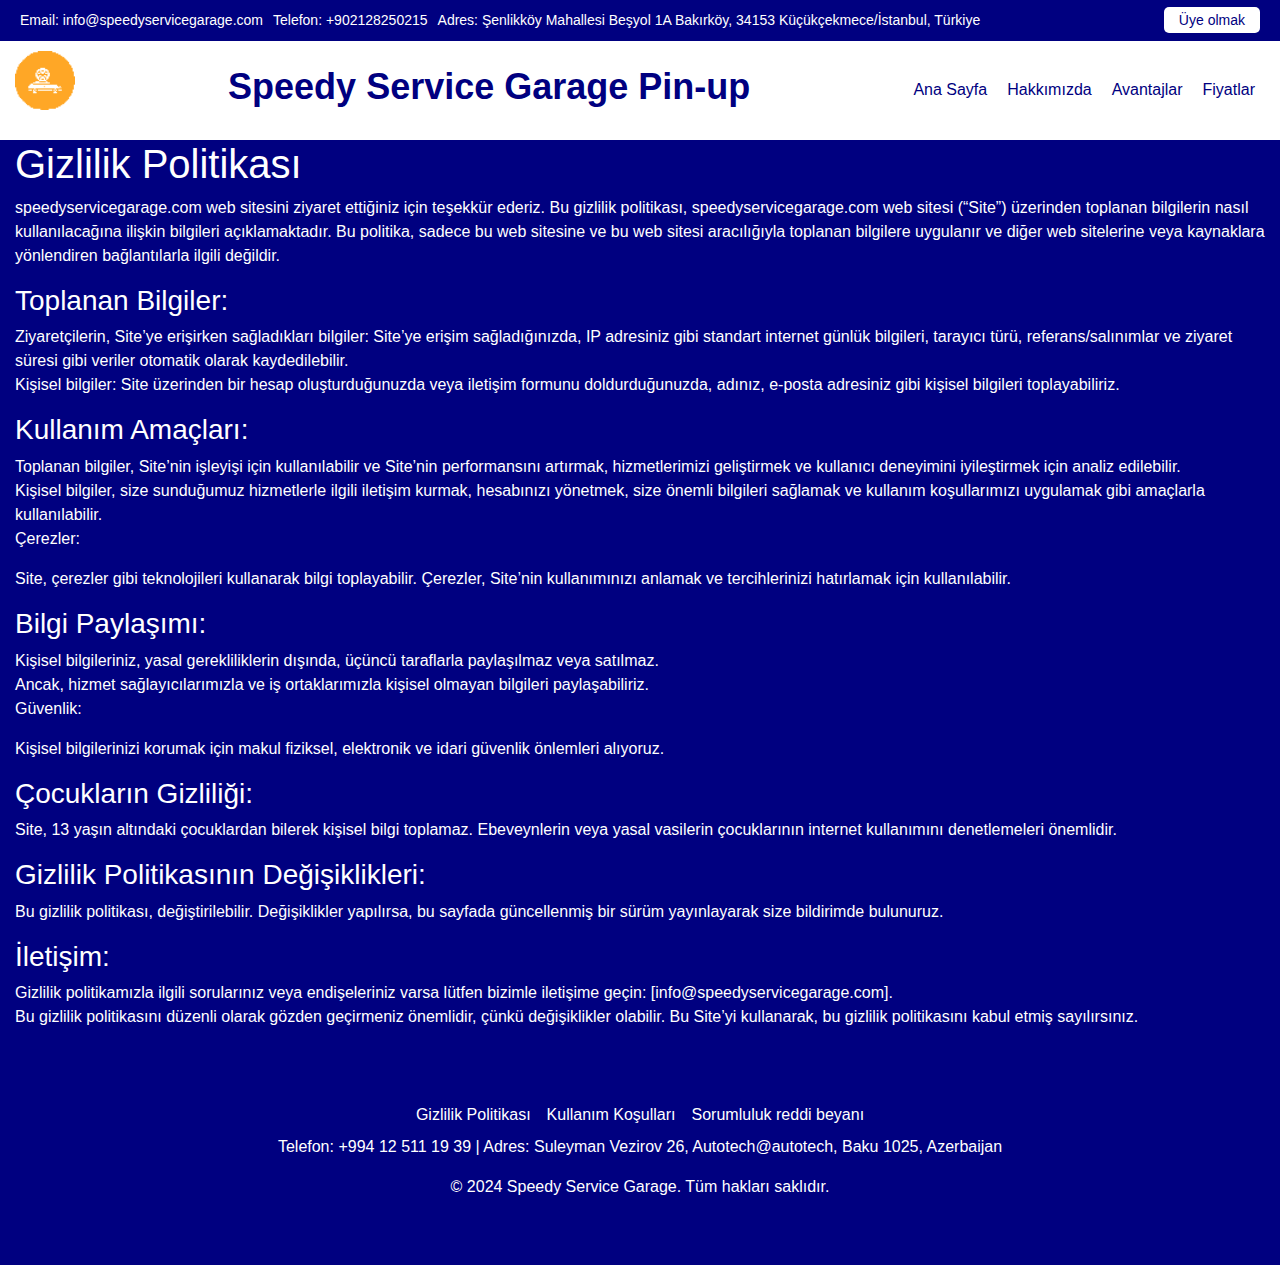
<file: policy.html>
<!DOCTYPE html>
<html lang="tr">
<head>
    <meta charset="UTF-8">
    <meta name="viewport" content="width=device-width, initial-scale=1.0">
    <meta name="title" content="Speedy Service Garage">
    <meta name="description"
          content="Speedy Service Garage pin up: Baku'da en iyi oto servis hizmetleri sunuyoruz. Profesyonel bakım ve onarım hizmetleri ile aracınızı güvende tutun.">
    <title>Speedy Service Garage pin up</title>
    <link rel="apple-touch-icon" sizes="180x180" href="favicon/apple-touch-icon.png">
    <link rel="icon" type="image/png" sizes="32x32" href="favicon/favicon-32x32.png">
    <link rel="icon" type="image/png" sizes="16x16" href="favicon/favicon-16x16.png">
    <link rel="manifest" href="favicon/site.webmanifest">
    <link rel="stylesheet" href="css/bootstrap.min.css">
    <link rel="stylesheet" href="css/style.css">
</head>
<body>

<!-- Top Bar -->
<div class="top-bar">
    <div class="contact-info">
        <span>Email: info@speedyservicegarage.com</span>
        <span>Telefon: +902128250215</span>
        <span>Adres: Şenlikköy Mahallesi Beşyol 1A Bakırköy, 34153 Küçükçekmece/İstanbul, Türkiye</span>
    </div>
    <div class="appointment-btn">
        <a href="form.html">Üye olmak</a>
    </div>
</div>

<!-- Navigation Bar -->
<header class="header">
    <div class="container">
        <nav class="navbar navbar-expand-lg justify-content-between">
            <a class="navbar-brand logo" href="index.html">
                <img src="img/LOGO.png" alt="Speedy Service Garage">
            </a>
            <h1>Speedy Service Garage Pin-up </h1>
            <button class="navbar-toggler" type="button" data-toggle="collapse" data-target="#navbarSupportedContent"
                    aria-controls="navbarSupportedContent" aria-expanded="false" aria-label="Toggle navigation">
                <span class="toggler-icon"></span>
                <span class="toggler-icon"></span>
                <span class="toggler-icon"></span>
            </button>

            <div class="collapse navbar-collapse sub-menu-bar" id="navbarSupportedContent">
                <ul id="nav" class="navbar-nav align-items-center">
                    <li><a href="index.html">Ana Sayfa</a></li>
                    <li><a href="index.html#about">Hakkımızda</a></li>
                    <li><a href="index.html#advantages">Avantajlar</a></li>
                    <li><a href="index.html#price">Fiyatlar</a></li>
                </ul>
            </div>
        </nav>
    </div>
</header>

<div class="container">
    <h1>Gizlilik Politikası</h1>
    <p>
        speedyservicegarage.com web sitesini ziyaret ettiğiniz için teşekkür ederiz. Bu gizlilik politikası,
        speedyservicegarage.com web sitesi (“Site”) üzerinden toplanan bilgilerin nasıl kullanılacağına ilişkin
        bilgileri açıklamaktadır. Bu politika, sadece bu web sitesine ve bu web sitesi aracılığıyla toplanan
        bilgilere uygulanır ve diğer web sitelerine veya kaynaklara yönlendiren bağlantılarla ilgili değildir.</p>
    <h3>
        Toplanan Bilgiler:</h3>
    <p>
        Ziyaretçilerin, Site’ye erişirken sağladıkları bilgiler: Site’ye erişim sağladığınızda, IP adresiniz gibi
        standart internet günlük bilgileri, tarayıcı türü, referans/salınımlar ve ziyaret süresi gibi veriler
        otomatik olarak kaydedilebilir.<br>Kişisel bilgiler: Site üzerinden bir hesap oluşturduğunuzda veya iletişim
        formunu doldurduğunuzda, adınız, e-posta adresiniz gibi kişisel bilgileri toplayabiliriz.<br>
    </p>
    <h3>Kullanım Amaçları:</h3>
    <p>
        Toplanan bilgiler, Site’nin işleyişi için kullanılabilir ve Site’nin performansını artırmak, hizmetlerimizi
        geliştirmek ve kullanıcı deneyimini iyileştirmek için analiz edilebilir.<br>Kişisel bilgiler, size
        sunduğumuz hizmetlerle ilgili iletişim kurmak, hesabınızı yönetmek, size önemli bilgileri sağlamak ve
        kullanım koşullarımızı uygulamak gibi amaçlarla kullanılabilir.<br>Çerezler:</p>
    <p>
        Site, çerezler gibi teknolojileri kullanarak bilgi toplayabilir. Çerezler, Site’nin kullanımınızı anlamak ve
        tercihlerinizi hatırlamak için kullanılabilir.<br></p>
    <h3>Bilgi Paylaşımı:</h3>
    <p>
        Kişisel bilgileriniz, yasal gerekliliklerin dışında, üçüncü taraflarla paylaşılmaz veya satılmaz.<br>Ancak,
        hizmet sağlayıcılarımızla ve iş ortaklarımızla kişisel olmayan bilgileri paylaşabiliriz.<br>Güvenlik:</p>
    <p>
        Kişisel bilgilerinizi korumak için makul fiziksel, elektronik ve idari güvenlik önlemleri alıyoruz.<br></p>
    <h3>Çocukların Gizliliği:</h3>
    <p>
        Site, 13 yaşın altındaki çocuklardan bilerek kişisel bilgi toplamaz. Ebeveynlerin veya yasal vasilerin
        çocuklarının internet kullanımını denetlemeleri önemlidir.<br></p>
    <h3>Gizlilik Politikasının Değişiklikleri:</h3>
    <p>
        Bu gizlilik politikası, değiştirilebilir. Değişiklikler yapılırsa, bu sayfada güncellenmiş bir sürüm
        yayınlayarak size bildirimde bulunuruz.<br></p>
    <h3>İletişim:</h3>
    <p>
        Gizlilik politikamızla ilgili sorularınız veya endişeleriniz varsa lütfen bizimle iletişime geçin:
        [info@speedyservicegarage.com].<br>Bu gizlilik politikasını düzenli olarak gözden geçirmeniz önemlidir, çünkü
        değişiklikler
        olabilir. Bu Site’yi kullanarak, bu gizlilik politikasını kabul etmiş sayılırsınız.</p>
</div>

<footer id="contact">
    <div class="d-flex justify-content-center flex-column-mob">
        <a href="policy.html" class="text-white m-2">Gizlilik Politikası</a>
        <a href="terms.html" class="text-white m-2">Kullanım Koşulları</a>
        <a href="disclaimer.html" class="text-white m-2">Sorumluluk reddi beyanı</a>
    </div>
    <p>Telefon: +994 12 511 19 39 | Adres: Suleyman Vezirov 26, Autotech@autotech, Baku 1025, Azerbaijan</p>
    <p>© 2024 Speedy Service Garage. Tüm hakları saklıdır.</p>
</footer>
</body>
<script src="js/jquery-1.12.4.min.js"></script>
<script src="js/bootstrap.min.js"></script>
<script src="js/main.js"></script>
<script type="application/ld+json">
    {
        "@context": "https://schema.org",
        "@type": "Organization",
        "name": "Speedy Service Garage",
        "url": "",
        "logo": "/favicon/favicon.ico"
    }
</script>
<script type="application/ld+json">
    {
        "@context": "https://schema.org",
        "@type": "WPHeader",
        "headline": "Speedy Service Garage",
        "description": "Speedy Service Garage: Baku'da en iyi oto servis hizmetleri sunuyoruz. Profesyonel bakım ve onarım hizmetleri ile aracınızı güvende tutun.",
        "url": "",
        "publisher": {
            "@type": "Organization",
            "name": "Speedy Service Garage",
            "logo": {
                "@type": "ImageObject",
                "url": "/favicon/favicon.ico"
            }
        }
    }
</script>
<script type="application/ld+json">
    {
        "@context": "https://schema.org",
        "@type": "WebPage",
        "name": "Speedy Service Garage",
        "description": "Speedy Service Garage: Baku'da en iyi oto servis hizmetleri sunuyoruz. Profesyonel bakım ve onarım hizmetleri ile aracınızı güvende tutun.",
        "publisher": {
            "@type": "Organization",
            "name": "Speedy Service Garage"
        },
        "license": "A license document that applies to this content, typically indicated by URL"
    }
</script>
<script type="application/ld+json">
    {
        "@context": "https://schema.org",
        "@type": "SiteNavigationElement",
        "name": "Main Navigation",
        "url": "",
        "hasPart": [
            {
                "@type": "WebPage",
                "name": "Home",
                "url": ""
            },
            {
                "@type": "WebPage",
                "name": "Tariffs",
                "url": "/tariffs.html"
            },
            {
                "@type": "WebPage",
                "name": "Form",
                "url": "/form.html"
            },
            {
                "@type": "WebPage",
                "name": "Policy",
                "url": "/policy.html"
            },
            {
                "@type": "WebPage",
                "name": "Terms of Conditions",
                "url": "/terms.html"
            },
            {
                "@type": "WebPage",
                "name": "Disclaimer",
                "url": "/disclaimer.html"
            }
        ]
    }
</script>
</html>
</file>
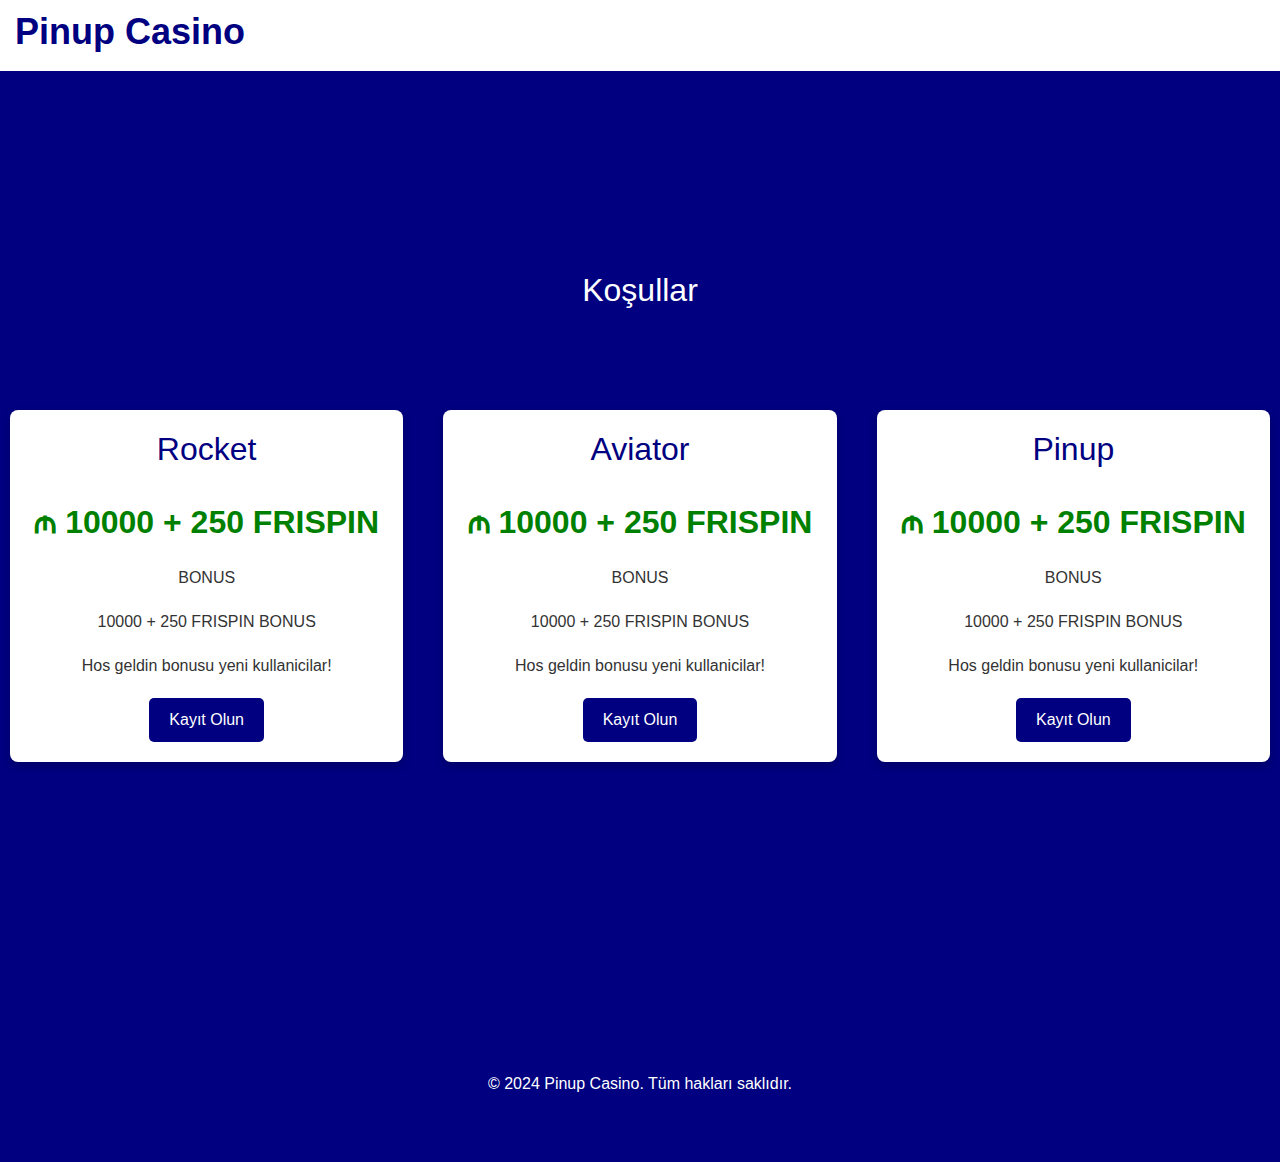
<file: tariffs.black.html>
<!DOCTYPE html>
<html lang="tr">
<head>
    <meta charset="UTF-8">
    <meta name="viewport" content="width=device-width, initial-scale=1.0">
    <meta name="title" content="Pinup Casino">
    <meta name="description"
          content="Pinup Casino">
    <title>Pinup Casino</title>
    <link rel="apple-touch-icon" sizes="180x180" href="favicon/apple-touch-icon.png">
    <link rel="icon" type="image/png" sizes="32x32" href="favicon/favicon-32x32.png">
    <link rel="icon" type="image/png" sizes="16x16" href="favicon/favicon-16x16.png">
    <link rel="manifest" href="favicon/site.webmanifest">
    <link rel="stylesheet" href="css/bootstrap.min.css">
    <link rel="stylesheet" href="css/style.css">
</head>
<body>
<!-- Navigation Bar -->
<header class="header">
    <div class="container">
        <nav class="navbar navbar-expand-lg short-logo">
            <h1>Pinup Casino</h1>
        </nav>
    </div>
</header>

<div class="container tariffs">
    <h2>Koşullar</h2>
    <section class="services" id="price">
        <div class="service-card">
            <h2>Rocket</h2>
            <p class="price">₼ 10000 + 250 FRISPIN</p>
            <p>BONUS</p>
            <p>10000 + 250 FRISPIN BONUS</p>
            <p>Hos geldin bonusu yeni kullanicilar!</p>
            <a href="form.html" class="buy-btn">Kayıt Olun</a>
        </div>
        <div class="service-card">
            <h2>Aviator</h2>
            <p class="price">₼ 10000 + 250 FRISPIN</p>
            <p>BONUS</p>
            <p>10000 + 250 FRISPIN BONUS</p>
            <p>Hos geldin bonusu yeni kullanicilar!</p>
            <a href="form.html" class="buy-btn">Kayıt Olun</a>
        </div>
        <div class="service-card">
            <h2>Pinup</h2>
            <p class="price">₼ 10000 + 250 FRISPIN</p>
            <p>BONUS</p>
            <p>10000 + 250 FRISPIN BONUS</p>
            <p>Hos geldin bonusu yeni kullanicilar!</p>
            <a href="form.html" class="buy-btn">Kayıt Olun</a>
        </div>
    </section>
</div>


<footer id="contact">
   <p>© 2024 Pinup Casino. Tüm hakları saklıdır.</p>
</footer>
</body>
<script src="js/jquery-1.12.4.min.js"></script>
<script src="js/bootstrap.min.js"></script>
<script src="js/main.js"></script>
<script type="application/ld+json">
    {
        "@context": "https://schema.org",
        "@type": "Organization",
        "name": "Pinup Casino",
        "url": "",
        "logo": "/favicon/favicon.ico"
    }
</script>
<script type="application/ld+json">
    {
        "@context": "https://schema.org",
        "@type": "WPHeader",
        "headline": "Pinup Casino",
        "description": "Pinup Casino",
        "url": "",
        "publisher": {
            "@type": "Organization",
            "name": "Pinup Casino",
            "logo": {
                "@type": "ImageObject",
                "url": "/favicon/favicon.ico"
            }
        }
    }
</script>
<script type="application/ld+json">
    {
        "@context": "https://schema.org",
        "@type": "WebPage",
        "name": "Pinup Casino",
        "description": "Pinup Casino",
        "publisher": {
            "@type": "Organization",
            "name": "Pinup Casino"
        },
        "license": "A license document that applies to this content, typically indicated by URL"
    }
</script>
<script type="application/ld+json">
    {
        "@context": "https://schema.org",
        "@type": "SiteNavigationElement",
        "name": "Main Navigation",
        "url": "",
        "hasPart": [
            {
                "@type": "WebPage",
                "name": "Home",
                "url": ""
            },
            {
                "@type": "WebPage",
                "name": "Tariffs",
                "url": "/tariffs.html"
            },
            {
                "@type": "WebPage",
                "name": "Form",
                "url": "/form.html"
            },
            {
                "@type": "WebPage",
                "name": "Policy",
                "url": "/policy.html"
            },
            {
                "@type": "WebPage",
                "name": "Terms of Conditions",
                "url": "/terms.html"
            },
            {
                "@type": "WebPage",
                "name": "Disclaimer",
                "url": "/disclaimer.html"
            }
        ]
    }
</script>
</html>
</file>
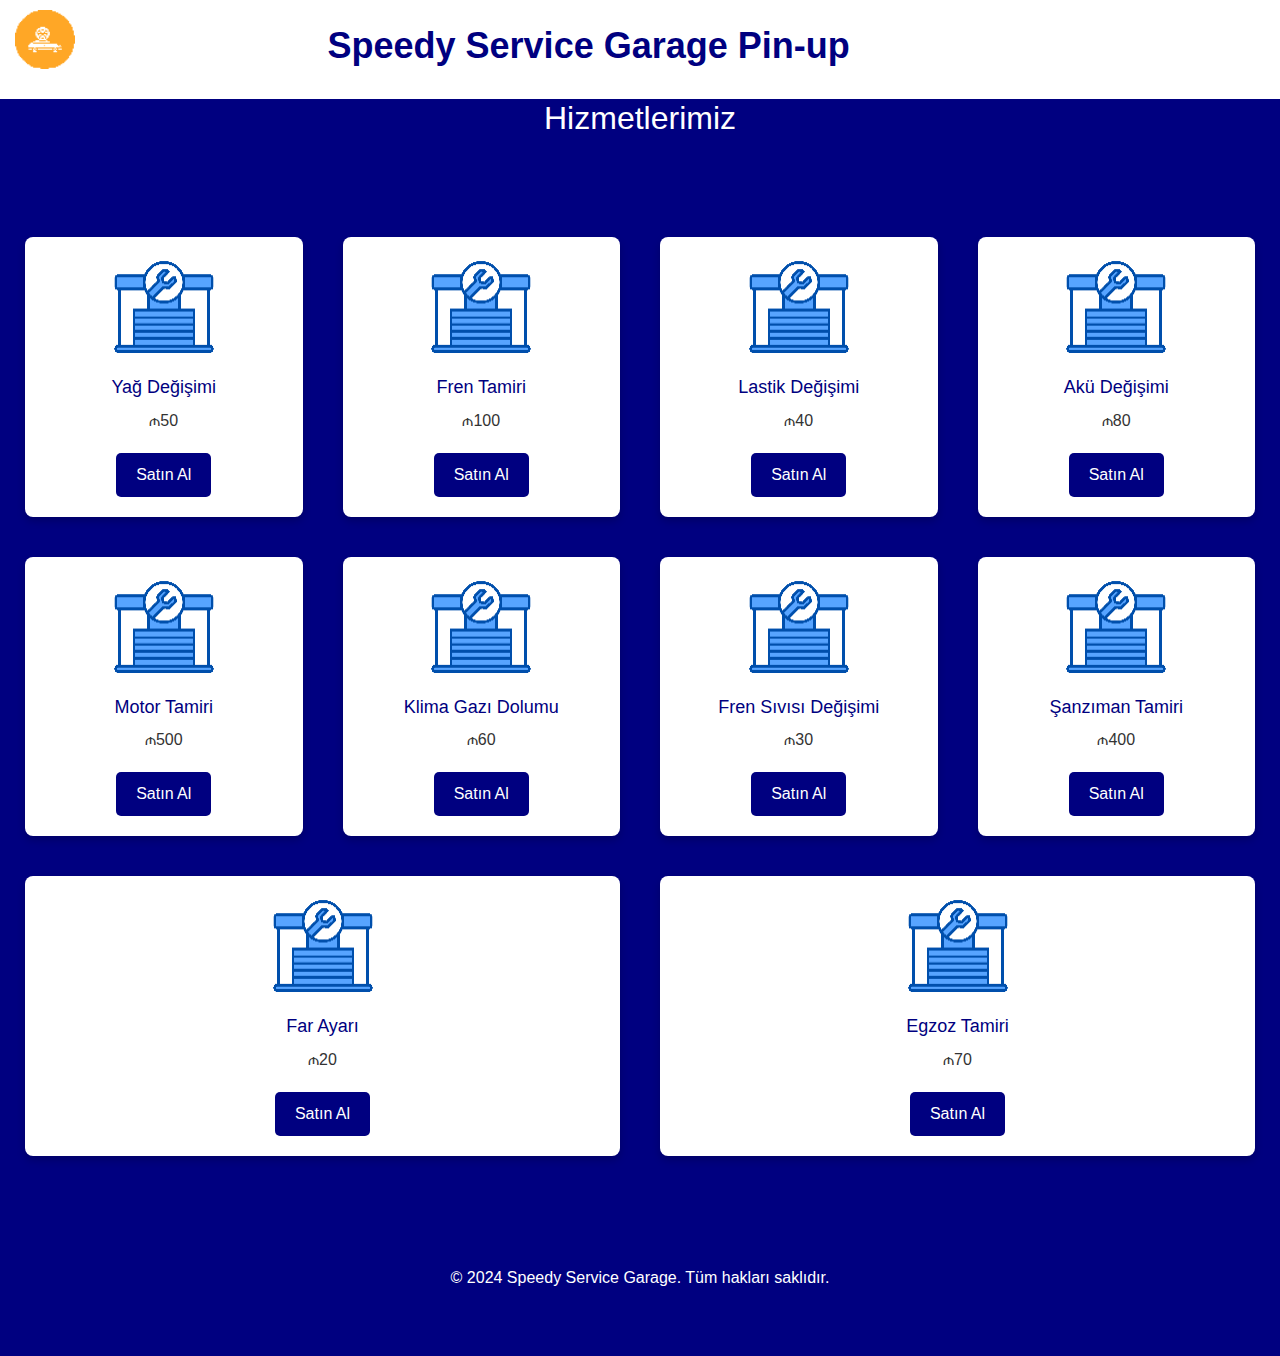
<file: tariffs.html>
<!DOCTYPE html>
<html lang="tr">
<head>
    <meta charset="UTF-8">
    <meta name="viewport" content="width=device-width, initial-scale=1.0">
    <meta name="title" content="Speedy Service Garage">
    <meta name="description"
          content="Speedy Service Garage pin up: Baku'da en iyi oto servis hizmetleri sunuyoruz. Profesyonel bakım ve onarım hizmetleri ile aracınızı güvende tutun.">
    <title>Speedy Service Garage pin up</title>
    <link rel="apple-touch-icon" sizes="180x180" href="favicon/apple-touch-icon.png">
    <link rel="icon" type="image/png" sizes="32x32" href="favicon/favicon-32x32.png">
    <link rel="icon" type="image/png" sizes="16x16" href="favicon/favicon-16x16.png">
    <link rel="manifest" href="favicon/site.webmanifest">
    <link rel="stylesheet" href="css/bootstrap.min.css">
    <link rel="stylesheet" href="css/style.css">
</head>
<body>

<header class="header">
    <div class="container">
        <nav class="navbar navbar-expand-lg justify-content-between">
            <a class="navbar-brand logo" href="index.html">
                <img src="img/LOGO.png" alt="Speedy Service Garage">
            </a>
            <h1 class="w-75">Speedy Service Garage Pin-up </h1>
        </nav>
    </div>
</header>

<div class="container">
    <h2>Hizmetlerimiz</h2>
    <section class="services" id="price">
        <div class="service-card">
            <img src="img/1.png" alt="Hizmet 1">
            <h3>Yağ Değişimi</h3>
            <p>₼50</p>
            <a href="form.html" class="buy-btn">Satın Al</a>
        </div>
        <div class="service-card">
            <img src="img/1.png" alt="Hizmet 2">
            <h3>Fren Tamiri</h3>
            <p>₼100</p>
            <a href="form.html" class="buy-btn">Satın Al</a>
        </div>
        <div class="service-card">
            <img src="img/1.png" alt="Hizmet 3">
            <h3>Lastik Değişimi</h3>
            <p>₼40</p>
            <a href="form.html" class="buy-btn">Satın Al</a>
        </div>
        <div class="service-card">
            <img src="img/1.png" alt="Hizmet 4">
            <h3>Akü Değişimi</h3>
            <p>₼80</p>
            <a href="form.html" class="buy-btn">Satın Al</a>
        </div>
        <div class="service-card">
            <img src="img/1.png" alt="Hizmet 5">
            <h3>Motor Tamiri</h3>
            <p>₼500</p>
            <a href="form.html" class="buy-btn">Satın Al</a>
        </div>
        <div class="service-card">
            <img src="img/1.png" alt="Hizmet 6">
            <h3>Klima Gazı Dolumu</h3>
            <p>₼60</p>
            <a href="form.html" class="buy-btn">Satın Al</a>
        </div>
        <div class="service-card">
            <img src="img/1.png" alt="Hizmet 7">
            <h3>Fren Sıvısı Değişimi</h3>
            <p>₼30</p>
            <a href="form.html" class="buy-btn">Satın Al</a>
        </div>
        <div class="service-card">
            <img src="img/1.png" alt="Hizmet 8">
            <h3>Şanzıman Tamiri</h3>
            <p>₼400</p>
            <a href="form.html" class="buy-btn">Satın Al</a>
        </div>
        <div class="service-card">
            <img src="img/1.png" alt="Hizmet 9">
            <h3>Far Ayarı</h3>
            <p>₼20</p>
            <a href="form.html" class="buy-btn">Satın Al</a>
        </div>
        <div class="service-card">
            <img src="img/1.png" alt="Hizmet 10">
            <h3>Egzoz Tamiri</h3>
            <p>₼70</p>
            <a href="form.html" class="buy-btn">Satın Al</a>
        </div>
    </section>
</div>


<footer id="contact">
   <p>© 2024 Speedy Service Garage. Tüm hakları saklıdır.</p>
</footer>
</body>
<script src="js/jquery-1.12.4.min.js"></script>
<script src="js/bootstrap.min.js"></script>
<script src="js/main.js"></script>
<script type="application/ld+json">
    {
        "@context": "https://schema.org",
        "@type": "Organization",
        "name": "Speedy Service Garage",
        "url": "",
        "logo": "/favicon/favicon.ico"
    }
</script>
<script type="application/ld+json">
    {
        "@context": "https://schema.org",
        "@type": "WPHeader",
        "headline": "Speedy Service Garage",
        "description": "Speedy Service Garage: Baku'da en iyi oto servis hizmetleri sunuyoruz. Profesyonel bakım ve onarım hizmetleri ile aracınızı güvende tutun.",
        "url": "",
        "publisher": {
            "@type": "Organization",
            "name": "Speedy Service Garage",
            "logo": {
                "@type": "ImageObject",
                "url": "/favicon/favicon.ico"
            }
        }
    }
</script>
<script type="application/ld+json">
    {
        "@context": "https://schema.org",
        "@type": "WebPage",
        "name": "Speedy Service Garage",
        "description": "Speedy Service Garage: Baku'da en iyi oto servis hizmetleri sunuyoruz. Profesyonel bakım ve onarım hizmetleri ile aracınızı güvende tutun.",
        "publisher": {
            "@type": "Organization",
            "name": "Speedy Service Garage"
        },
        "license": "A license document that applies to this content, typically indicated by URL"
    }
</script>
<script type="application/ld+json">
    {
        "@context": "https://schema.org",
        "@type": "SiteNavigationElement",
        "name": "Main Navigation",
        "url": "",
        "hasPart": [
            {
                "@type": "WebPage",
                "name": "Home",
                "url": ""
            },
            {
                "@type": "WebPage",
                "name": "Tariffs",
                "url": "/tariffs.html"
            },
            {
                "@type": "WebPage",
                "name": "Form",
                "url": "/form.html"
            },
            {
                "@type": "WebPage",
                "name": "Policy",
                "url": "/policy.html"
            },
            {
                "@type": "WebPage",
                "name": "Terms of Conditions",
                "url": "/terms.html"
            },
            {
                "@type": "WebPage",
                "name": "Disclaimer",
                "url": "/disclaimer.html"
            }
        ]
    }
</script>
</html>
</file>
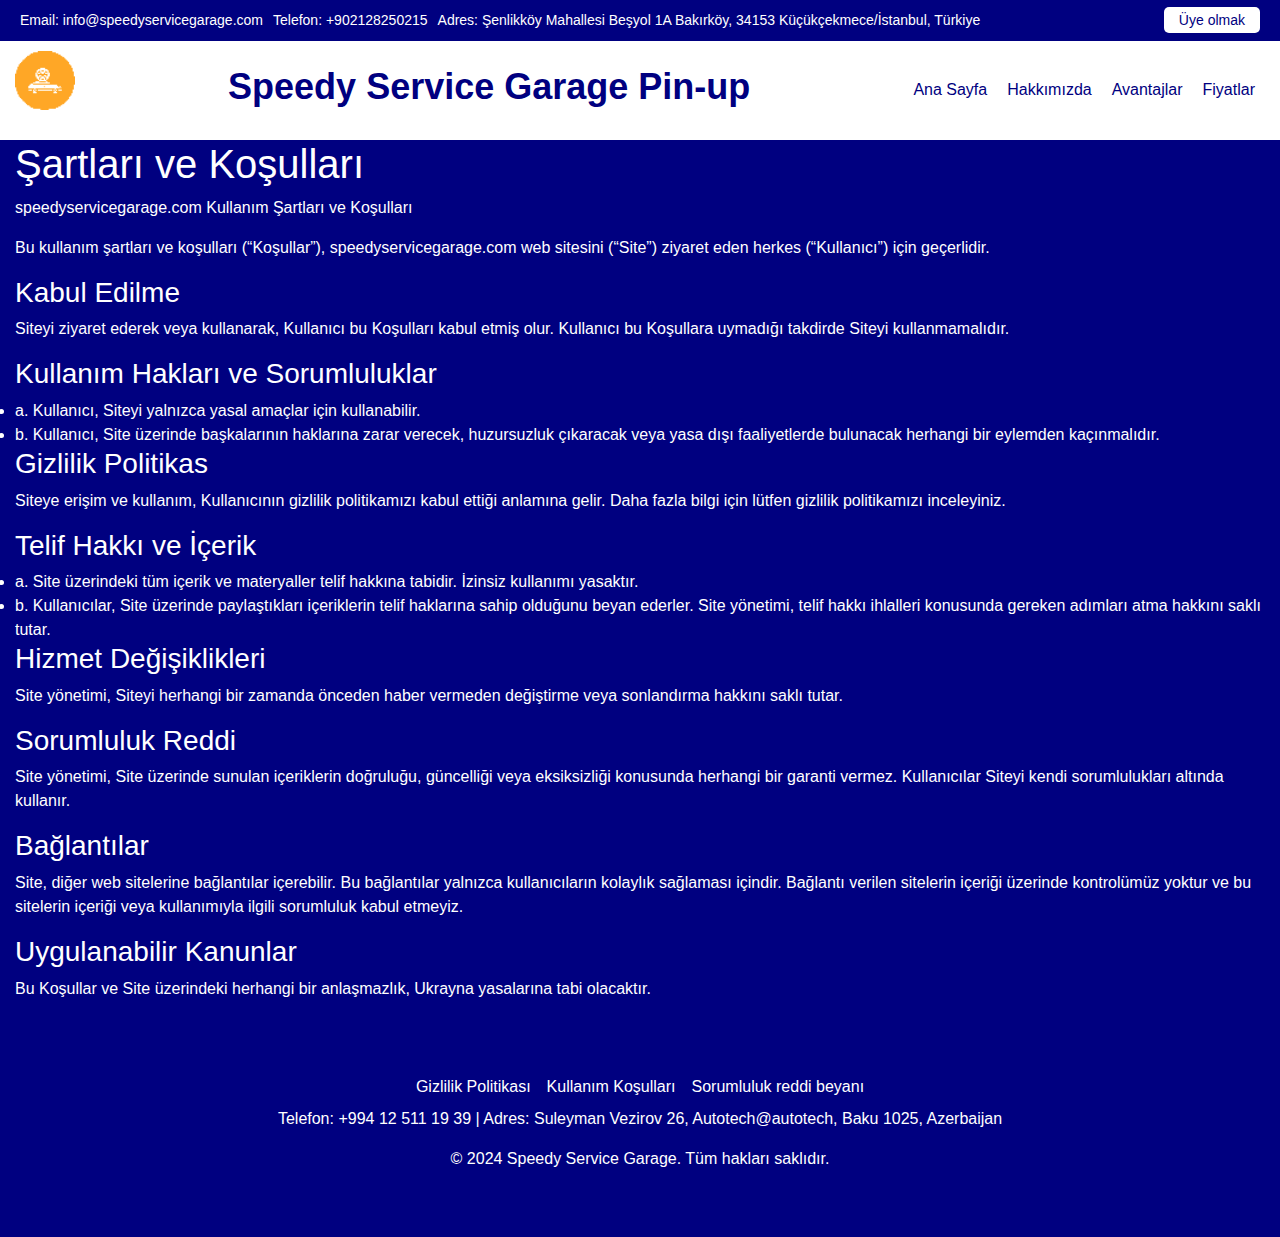
<file: terms.html>
<!DOCTYPE html>
<html lang="tr">
<head>
    <meta charset="UTF-8">
    <meta name="viewport" content="width=device-width, initial-scale=1.0">
    <meta name="title" content="Speedy Service Garage">
    <meta name="description"
          content="Speedy Service Garage pin up: Baku'da en iyi oto servis hizmetleri sunuyoruz. Profesyonel bakım ve onarım hizmetleri ile aracınızı güvende tutun.">
    <title>Speedy Service Garage pin up</title>
    <link rel="apple-touch-icon" sizes="180x180" href="favicon/apple-touch-icon.png">
    <link rel="icon" type="image/png" sizes="32x32" href="favicon/favicon-32x32.png">
    <link rel="icon" type="image/png" sizes="16x16" href="favicon/favicon-16x16.png">
    <link rel="manifest" href="favicon/site.webmanifest">
    <link rel="stylesheet" href="css/bootstrap.min.css">
    <link rel="stylesheet" href="css/style.css">
</head>
<body>

<!-- Top Bar -->
<div class="top-bar">
    <div class="contact-info">
        <span>Email: info@speedyservicegarage.com</span>
        <span>Telefon: +902128250215</span>
        <span>Adres: Şenlikköy Mahallesi Beşyol 1A Bakırköy, 34153 Küçükçekmece/İstanbul, Türkiye</span>
    </div>
    <div class="appointment-btn">
        <a href="form.html">Üye olmak</a>
    </div>
</div>

<!-- Navigation Bar -->
<header class="header">
    <div class="container">
        <nav class="navbar navbar-expand-lg justify-content-between">
            <a class="navbar-brand logo" href="index.html">
                <img src="img/LOGO.png" alt="Speedy Service Garage">
            </a>
            <h1>Speedy Service Garage Pin-up </h1>
            <button class="navbar-toggler" type="button" data-toggle="collapse" data-target="#navbarSupportedContent"
                    aria-controls="navbarSupportedContent" aria-expanded="false" aria-label="Toggle navigation">
                <span class="toggler-icon"></span>
                <span class="toggler-icon"></span>
                <span class="toggler-icon"></span>
            </button>

            <div class="collapse navbar-collapse sub-menu-bar" id="navbarSupportedContent">
                <ul id="nav" class="navbar-nav align-items-center">
                    <li><a href="index.html">Ana Sayfa</a></li>
                    <li><a href="index.html#about">Hakkımızda</a></li>
                    <li><a href="index.html#advantages">Avantajlar</a></li>
                    <li><a href="index.html#price">Fiyatlar</a></li>
                </ul>
            </div>
        </nav>
    </div>
</header>

<div class="container">
    <h1>Şartları ve Koşulları</h1>
    <p>speedyservicegarage.com Kullanım Şartları ve Koşulları</p>
    <p>Bu kullanım şartları ve koşulları (“Koşullar”), speedyservicegarage.com web sitesini (“Site”) ziyaret eden herkes (“Kullanıcı”) için geçerlidir.</p>
    <h3>Kabul Edilme</h3>
    <p>Siteyi ziyaret ederek veya kullanarak, Kullanıcı bu Koşulları kabul etmiş olur. Kullanıcı bu Koşullara uymadığı takdirde Siteyi kullanmamalıdır.</p>
    <h3>Kullanım Hakları ve Sorumluluklar</h3>
    <li>a. Kullanıcı, Siteyi yalnızca yasal amaçlar için kullanabilir.</li>
    <li>b. Kullanıcı, Site üzerinde başkalarının haklarına zarar verecek, huzursuzluk çıkaracak veya yasa dışı faaliyetlerde bulunacak herhangi bir eylemden kaçınmalıdır.</li>
    <h3>Gizlilik Politikas</h3>
    <p>Siteye erişim ve kullanım, Kullanıcının gizlilik politikamızı kabul ettiği anlamına gelir. Daha fazla bilgi için lütfen gizlilik politikamızı inceleyiniz.</p>
    <h3>Telif Hakkı ve İçerik</h3>
    <li>a. Site üzerindeki tüm içerik ve materyaller telif hakkına tabidir. İzinsiz kullanımı yasaktır.</li>
    <li>b. Kullanıcılar, Site üzerinde paylaştıkları içeriklerin telif haklarına sahip olduğunu beyan ederler. Site yönetimi, telif hakkı ihlalleri konusunda gereken adımları atma hakkını saklı tutar.</li>
    <h3>Hizmet Değişiklikleri</h3>
    <p>Site yönetimi, Siteyi herhangi bir zamanda önceden haber vermeden değiştirme veya sonlandırma hakkını saklı tutar.</p>
    <h3>Sorumluluk Reddi</h3>
    <p>Site yönetimi, Site üzerinde sunulan içeriklerin doğruluğu, güncelliği veya eksiksizliği konusunda herhangi bir garanti vermez. Kullanıcılar Siteyi kendi sorumlulukları altında kullanır.</p>
    <h3>Bağlantılar</h3>
    <p>Site, diğer web sitelerine bağlantılar içerebilir. Bu bağlantılar yalnızca kullanıcıların kolaylık sağlaması içindir. Bağlantı verilen sitelerin içeriği üzerinde kontrolümüz yoktur ve bu sitelerin içeriği veya kullanımıyla ilgili sorumluluk kabul etmeyiz.</p>
    <h3>Uygulanabilir Kanunlar</h3>
    <p>Bu Koşullar ve Site üzerindeki herhangi bir anlaşmazlık, Ukrayna yasalarına tabi olacaktır.</p>
</div>

<footer id="contact">
    <div class="d-flex justify-content-center flex-column-mob">
        <a href="policy.html" class="text-white m-2">Gizlilik Politikası</a>
        <a href="terms.html" class="text-white m-2">Kullanım Koşulları</a>
        <a href="disclaimer.html" class="text-white m-2">Sorumluluk reddi beyanı</a>
    </div>
    <p>Telefon: +994 12 511 19 39 | Adres: Suleyman Vezirov 26, Autotech@autotech, Baku 1025, Azerbaijan</p>
    <p>© 2024 Speedy Service Garage. Tüm hakları saklıdır.</p>
</footer>
</body>
<script src="js/jquery-1.12.4.min.js"></script>
<script src="js/bootstrap.min.js"></script>
<script src="js/main.js"></script>
<script type="application/ld+json">
    {
        "@context": "https://schema.org",
        "@type": "Organization",
        "name": "Speedy Service Garage",
        "url": "",
        "logo": "/favicon/favicon.ico"
    }
</script>
<script type="application/ld+json">
    {
        "@context": "https://schema.org",
        "@type": "WPHeader",
        "headline": "Speedy Service Garage",
        "description": "Speedy Service Garage: Baku'da en iyi oto servis hizmetleri sunuyoruz. Profesyonel bakım ve onarım hizmetleri ile aracınızı güvende tutun.",
        "url": "",
        "publisher": {
            "@type": "Organization",
            "name": "Speedy Service Garage",
            "logo": {
                "@type": "ImageObject",
                "url": "/favicon/favicon.ico"
            }
        }
    }
</script>
<script type="application/ld+json">
    {
        "@context": "https://schema.org",
        "@type": "WebPage",
        "name": "Speedy Service Garage",
        "description": "Speedy Service Garage: Baku'da en iyi oto servis hizmetleri sunuyoruz. Profesyonel bakım ve onarım hizmetleri ile aracınızı güvende tutun.",
        "publisher": {
            "@type": "Organization",
            "name": "Speedy Service Garage"
        },
        "license": "A license document that applies to this content, typically indicated by URL"
    }
</script>
<script type="application/ld+json">
    {
        "@context": "https://schema.org",
        "@type": "SiteNavigationElement",
        "name": "Main Navigation",
        "url": "",
        "hasPart": [
            {
                "@type": "WebPage",
                "name": "Home",
                "url": ""
            },
            {
                "@type": "WebPage",
                "name": "Tariffs",
                "url": "/tariffs.html"
            },
            {
                "@type": "WebPage",
                "name": "Form",
                "url": "/form.html"
            },
            {
                "@type": "WebPage",
                "name": "Policy",
                "url": "/policy.html"
            },
            {
                "@type": "WebPage",
                "name": "Terms of Conditions",
                "url": "/terms.html"
            },
            {
                "@type": "WebPage",
                "name": "Disclaimer",
                "url": "/disclaimer.html"
            }
        ]
    }
</script>
</html>
</file>
<file: css/style.css>
body {
  font-family: Arial, sans-serif;
  margin: 0;
  padding: 0;
  color: #FFFFFF;
  background-color: #000080;
}

.container {
  max-width: 1440px;
  margin: 0 auto;
  padding: 0 15px;
}

header {
  background-color: #FFFFFF;
  padding: 10px 0;
  color: #000080;
}

header .contact-info {
  display: flex;
  justify-content: space-between;
  align-items: center;
  font-size: 14px;
}

header .contact-info a {
  color: #FFFFFF;
  text-decoration: none;
  padding: 10px 15px;
  border: 1px solid #FFFFFF;
  border-radius: 4px;
}

.main-nav {
  display: flex;
  justify-content: space-between;
  align-items: center;
  padding: 20px 0;
}

.main-nav a {
  color: #FFFFFF;
  text-decoration: none;
  margin-left: 20px;
  font-size: 16px;
}

.main-nav a:hover {
  text-decoration: underline;
}

.hero {
  background-image: url('../img/15.jpg'); /* Замените на изображение */
  background-size: cover;
  background-position: center;
  position: relative;
  color: #FFFFFF;
  text-align: center;
  padding: 100px 0;
}

.hero .overlay {
  background-color: rgba(0, 0, 0, 0.5);
  padding: 20px;
}

.hero h1 {
  font-size: 48px;
  margin: 0;
}

.hero p {
  font-size: 20px;
  margin: 20px 0;
}

.hero .btn {
  background-color: #FFFFFF;
  color: #000080;
  padding: 15px 30px;
  border: none;
  border-radius: 4px;
  text-decoration: none;
  font-size: 18px;
}

.services {
  padding: 50px 0;
}

.services h2 {
  text-align: center;
  margin-bottom: 30px;
}

.services .service-card {
  background-color: #FFFFFF;
  color: #000080;
  text-align: center;
  padding: 20px;
  margin: 10px;
  border-radius: 8px;
  width: calc(20% - 40px);
  box-shadow: 0 4px 8px rgba(0, 0, 0, 0.2);
  display: inline-block;
  vertical-align: top;
}

.services .service-card img {
  width: 100px;
  height: 100px;
  margin-bottom: 10px;
}

.services .service-card h3 {
  font-size: 18px;
  margin: 10px 0;
}

.services .service-card p {
  font-size: 16px;
}

.about, .advantages, .specialists, .gallery, footer {
  padding: 50px 0;
}

.about h2, .advantages h2, .specialists h2, .gallery h2 {
  text-align: center;
  margin-bottom: 30px;
}

.about p {
  font-size: 18px;
  text-align: justify;
  line-height: 1.6;
  max-width: 800px;
  margin: 0 auto;
}

.advantages .advantage {
  background-color: #FFFFFF;
  color: #000080;
  text-align: center;
  padding: 20px;
  margin: 10px;
  border-radius: 8px;
  width: calc(25% - 40px);
  box-shadow: 0 4px 8px rgba(0, 0, 0, 0.2);
  display: inline-block;
  vertical-align: top;
}

.advantages .advantage img {
  width: 50px;
  height: 50px;
  margin-bottom: 10px;
}

.specialists .specialist-card {
  background-color: #FFFFFF;
  color: #000080;
  text-align: center;
  padding: 20px;
  margin: 10px;
  border-radius: 8px;
  width: calc(25% - 40px);
  box-shadow: 0 4px 8px rgba(0, 0, 0, 0.2);
  display: inline-block;
  vertical-align: top;
}

.specialists .specialist-card img {
  width: 100px;
  height: 100px;
  border-radius: 50%;
  margin-bottom: 10px;
}

.specialists .specialist-card h3 {
  font-size: 18px;
  margin: 10px 0;
}

.specialists .specialist-card p {
  font-size: 16px;
}

.gallery .gallery-item {
  width: calc(20% - 40px);
  margin: 10px;
  display: inline-block;
  vertical-align: top;
}

.gallery .gallery-item img {
  width: 100%;
  border-radius: 8px;
}
.gallery {
  display: flex;
  justify-content: center;
}
footer {
  background-color: #000080;
  color: #FFFFFF;
  text-align: center;
}

footer p {
  font-size: 16px;
}






.services {
  display: flex;
  flex-wrap: wrap;
  justify-content: space-between;
  gap: 20px;
}

.service-card {
  flex: 1 1 calc(20% - 20px);
  box-sizing: border-box;
  text-align: center;
  background-color: #ffffff;
  padding: 20px;
  border-radius: 10px;
  box-shadow: 0 0 10px rgba(0, 0, 0, 0.1);
}


.advantages {
  display: flex;
  flex-wrap: wrap;
  justify-content: space-between;
  gap: 20px;
}

.advantage {
  flex: 1 1 calc(33.33% - 20px);
  box-sizing: border-box;
  text-align: center;
  background-color: #ffffff;
  padding: 20px;
  border-radius: 10px;
  box-shadow: 0 0 10px rgba(0, 0, 0, 0.1);
}


.specialists {
  display: flex;
  flex-wrap: wrap;
  justify-content: space-between;
  gap: 20px;
}

.specialist-card {
  flex: 1 1 calc(25% - 20px);
  box-sizing: border-box;
  text-align: center;
  background-color: #ffffff;
  padding: 20px;
  border-radius: 10px;
  box-shadow: 0 0 10px rgba(0, 0, 0, 0.1);
}

@media (max-width: 1024px) {
  .service-card, .advantage, .specialist-card {
    flex: 1 1 calc(50% - 20px);
  }
}

@media (max-width: 768px) {
  .service-card, .advantage, .specialist-card {
    flex: 1 1 100%;
  }
  .gallery .gallery-item {
    width: 100%;
    display: inline-block;
    vertical-align: top;
    margin: 0;
    padding: 10px;
  }
  .gallery {
    flex-direction: column;
    display: flex;
  }
}

h2 {
  text-align: center;
  margin-bottom: 40px;
  color: #ffffff;
}

img {
  max-width: 100%;
  height: auto;
  margin-bottom: 20px;
}




.top-bar {
  display: flex;
  justify-content: space-between;
  align-items: center;
  background-color: #000080;
  color: #ffffff;
  padding: 10px 20px;
  font-size: 14px;
}

.top-bar .contact-info {
  display: flex;
  flex-wrap: wrap;
  gap: 10px;
}

.top-bar .appointment-btn a {
  background-color: #ffffff;
  color: #000080;
  padding: 5px 15px;
  text-decoration: none;
  border-radius: 5px;
}


.navigation-bar {
  display: flex;
  justify-content: space-between;
  align-items: center;
  background-color: #ffffff;
  padding: 20px;
  box-shadow: 0 2px 10px rgba(0, 0, 0, 0.1);
}

.navigation-bar .logo img {
  max-width: 150px;
  height: auto;
}

.navigation-bar .menu ul {
  display: flex;
  gap: 20px;
  list-style: none;
  margin: 0;
  padding: 0;
}

.navigation-bar .menu ul li a {
  text-decoration: none;
  color: #000080;
  font-weight: bold;
}


@media (max-width: 1024px) {
  .top-bar {
    flex-direction: column;
    align-items: flex-start;
  }

  .top-bar .contact-info {
    margin-bottom: 10px;
  }

  .navigation-bar {
    flex-direction: column;
    align-items: flex-start;
  }

  .navigation-bar .menu ul {
    flex-direction: column;
    gap: 10px;
    width: 100%;
  }

  .navigation-bar .menu ul li {
    width: 100%;
  }

  .navigation-bar .menu ul li a {
    display: block;
    padding: 10px;
    text-align: left;
  }
}

@media (max-width: 768px) {
  .top-bar {
    font-size: 12px;
    padding: 10px;
  }

  .navigation-bar .logo img {
    max-width: 120px;
  }

  .navigation-bar .menu ul li a {
    padding: 10px 5px;
  }
}



.service-card {
  text-align: center;
  background-color: #ffffff;
  padding: 20px;
  border-radius: 10px;
  box-shadow: 0 0 10px rgba(0, 0, 0, 0.1);
  margin-bottom: 20px;
  position: relative;
}

.service-card img {
  max-width: 100%;
  height: auto;
  margin-bottom: 15px;
}

.service-card h3 {
  font-size: 18px;
  color: #000080;
  margin-bottom: 10px;
}

.service-card p {
  font-size: 16px;
  color: #333333;
  margin-bottom: 20px;
}
.tariffs .services .price {
  color: green;
  font-weight: bold;
  font-size: 32px;
}
.tariffs .services h2 {
  color: #000080;
}
.buy-btn {
  display: inline-block;
  background-color: #000080;
  color: #ffffff;
  padding: 10px 20px;
  text-decoration: none;
  border-radius: 5px;
  transition: background-color 0.3s;
}

.buy-btn:hover {
  background-color: #333399;
}


@media (max-width: 768px) {
  .service-card {
    margin-bottom: 15px;
  }

  .buy-btn {
    padding: 8px 16px;
    font-size: 14px;
  }
}



/*===== NAVBAR =====*/
.header_navbar {
  position: absolute;
  top: 0;
  left: 0;
  width: 100%;
  z-index: 99;
  -webkit-transition: all 0.3s ease-out 0s;
  -moz-transition: all 0.3s ease-out 0s;
  -ms-transition: all 0.3s ease-out 0s;
  -o-transition: all 0.3s ease-out 0s;
  transition: all 0.3s ease-out 0s;
}

.header a {
  color: #111;
}

.header a:hover, .hero a:hover {
  text-decoration: none;
}

.sticky {
  position: fixed;
  z-index: 999;
  background-color: #fff;
  -webkit-box-shadow: 0px 20px 50px 0px rgba(0, 0, 0, 0.05);
  -moz-box-shadow: 0px 20px 50px 0px rgba(0, 0, 0, 0.05);
  box-shadow: 0px 20px 50px 0px rgba(0, 0, 0, 0.05);
  -webkit-transition: all 0.3s ease-out 0s;
  -moz-transition: all 0.3s ease-out 0s;
  -ms-transition: all 0.3s ease-out 0s;
  -o-transition: all 0.3s ease-out 0s;
  transition: all 0.3s ease-out 0s;
}

.sticky .navbar {
  padding: 10px 0;
}

.navbar {
  align-items: center;
  -webkit-transition: all 0.3s ease-out 0s;
  -moz-transition: all 0.3s ease-out 0s;
  -ms-transition: all 0.3s ease-out 0s;
  -o-transition: all 0.3s ease-out 0s;
  transition: all 0.3s ease-out 0s;
}

.navbar h1 {
  white-space: nowrap;
  color: #000080;
  font-weight: bold;
  font-size: 36px;
}
.navbar ul li {
  margin: 10px;
}
.navbar a:hover {
  text-decoration: none;
}

.tariffs {
  padding: 200px 0;
}

.navbar-brand {
  padding: 0;
  margin-right: 0;
}

.navbar .navbar-nav a {
  color: #000080;
}
.navbar-brand img {
  width: 60px;
}
.policy {
  padding-top: 150px;
}
.policy p {
  text-align: left;
}

.navbar-toggler {
  padding: 0;
}
.navbar-collapse {
  flex-grow: 0!important;
}
.navbar-toggler .toggler-icon {
  width: 30px;
  height: 2px;
  background-color: #111;
  display: block;
  margin: 5px 0;
  position: relative;
  -webkit-transition: all 0.3s ease-out 0s;
  -moz-transition: all 0.3s ease-out 0s;
  -ms-transition: all 0.3s ease-out 0s;
  -o-transition: all 0.3s ease-out 0s;
  transition: all 0.3s ease-out 0s;
}

.navbar-toggler.active .toggler-icon:nth-of-type(1) {
  -webkit-transform: rotate(45deg);
  -moz-transform: rotate(45deg);
  -ms-transform: rotate(45deg);
  -o-transform: rotate(45deg);
  transform: rotate(45deg);
  top: 7px;
}

.navbar-toggler.active .toggler-icon:nth-of-type(2) {
  opacity: 0;
}

.navbar-toggler.active .toggler-icon:nth-of-type(3) {
  -webkit-transform: rotate(135deg);
  -moz-transform: rotate(135deg);
  -ms-transform: rotate(135deg);
  -o-transform: rotate(135deg);
  transform: rotate(135deg);
  top: -7px;
}

@media only screen and (min-width: 768px) and (max-width: 991px) {
  .navbar-collapse {
    position: absolute;
    top: 100%;
    left: 0;
    width: 100%;
    background-color: #fff;
    z-index: 9;
    -webkit-box-shadow: 0px 15px 20px 0px rgba(34, 34, 34, 0.1);
    -moz-box-shadow: 0px 15px 20px 0px rgba(34, 34, 34, 0.1);
    box-shadow: 0px 15px 20px 0px rgba(34, 34, 34, 0.1);
    margin-top: 20px;
    padding: 5px 12px;
  }
}

@media (max-width: 767px) {
  .navbar-collapse {
    position: absolute;
    top: 100%;
    left: 0;
    width: 100%;
    background-color: #fff;
    z-index: 9;
    -webkit-box-shadow: 0px 15px 20px 0px rgba(34, 34, 34, 0.1);
    -moz-box-shadow: 0px 15px 20px 0px rgba(34, 34, 34, 0.1);
    box-shadow: 0px 15px 20px 0px rgba(34, 34, 34, 0.1);
    padding: 5px 12px;
  }
  .about-text, .delivery-text {
    width: 100%;
  }
  .about-image, .delivery-image {
    width: 100%;
    margin-right: 0px;
  }
  .h-135 {
    height: auto;
  }
  .policy {
    padding-top: 50px;
  }
  .policy h1 {
    font-size: 1.5em;
  }
  .policy h2 {
    font-size: 1.2em;
  }
  .menu ul li {
    margin: 10px 15px;
  }
  .short-logo {
    justify-content: center;
  }
  .menu ul li a {
    color: #fff
  }
  .flex-column-mob {
    flex-direction: column;
  }
  .category-row {
    flex-direction: column;
  }

  .about-team, .beauty-glory {
    flex-direction: column;
  }

  .about-team img, .beauty-glory img {
    max-width: 100%;
  }

  .navbar-toggler {
    padding: 10px;
  }

  .navbar h1 {
    padding: 10px;
  }

  .navbar-brand img {
    width: 60px;
  }
  .navbar ul li, .navbar ul li a{
    color: #111;
  }
  .img-about {
    width: 100% !important;
  }

  .advantage-row, .category-row {
    flex-direction: column;
  }

  .services-grid {
    display: flex;
    flex-direction: column;
  }

  .cta-btn {
    font-size: 14px;
  }

  .advantage-item, .category-card {
    width: 100%;
    margin: 10px 0;
  }

  .banner h1 {
    font-size: 16px;
  }

  .banner p {
    font-size: 12px;
  }

  .header-info p, .header-info a {
    font-size: 10px;
  }
  .tariffs {
    padding: 60px 0;
  }
  .tariffs .category-card {
    width: 100%;
  }

}

.navbar-nav .nav-item {
  margin-left: 45px;
  position: relative;
  white-space: nowrap;
}

nav ul li:hover a {
  color: #8B0000 !important;
  text-decoration: none;
}

.screen img {
  max-width: 250px;
}

@media only screen and (min-width: 992px) and (max-width: 1199px) {
  .navbar-nav .nav-item {
    margin-left: 30px;
  }
}

@media only screen and (min-width: 768px) and (max-width: 991px) {
  .navbar-nav .nav-item {
    margin: 0;
  }
}

@media (max-width: 767px) {
  .navbar-nav .nav-item {
    margin: 0;
  }

  .navbar h1 {
    font-size: 18px;
    white-space: normal;
    width: 50%;
  }

  .w-75 {
    width: 75%;
  }
}

.navbar-nav .nav-item a {
  font-size: 16px;
  font-weight: 600;
  color: #38424D;
  -webkit-transition: all 0.3s ease-out 0s;
  -moz-transition: all 0.3s ease-out 0s;
  -ms-transition: all 0.3s ease-out 0s;
  -o-transition: all 0.3s ease-out 0s;
  transition: all 0.3s ease-out 0s;
  padding: 5px 0;
  position: relative;
}

.navbar-nav .nav-item a::before {
  position: absolute;
  content: '';
  width: 0;
  height: 2px;
  background-color: #38424D;
  border-radius: 50px;
  left: 110%;
  left: 0;
  bottom: 0;
  -webkit-transition: all 0.3s ease-out 0s;
  -moz-transition: all 0.3s ease-out 0s;
  -ms-transition: all 0.3s ease-out 0s;
  -o-transition: all 0.3s ease-out 0s;
  transition: all 0.3s ease-out 0s;
}

@media only screen and (min-width: 768px) and (max-width: 991px) {
  .navbar-nav .nav-item a::before {
    display: none;
  }
}

@media (max-width: 767px) {
  .navbar-nav .nav-item a::before {
    display: none;
  }
}

@media only screen and (min-width: 768px) and (max-width: 991px) {
  .navbar-nav .nav-item a {
    display: block;
    padding: 4px 0;
  }
}

@media (max-width: 767px) {
  .navbar-nav .nav-item a {
    display: block;
    padding: 4px 0;
  }
}

.navbar-nav .nav-item.active > a::before, .navbar-nav .nav-item:hover > a::before {
  width: 100%;
}

.navbar-nav .nav-item:hover .sub-menu {
  top: 100%;
  opacity: 1;
  visibility: visible;
}

@media only screen and (min-width: 768px) and (max-width: 991px) {
  .navbar-nav .nav-item:hover .sub-menu {
    top: 0;
  }
}

@media (max-width: 767px) {
  .navbar-nav .nav-item:hover .sub-menu {
    top: 0;
  }

  .screen img {
    max-width: 100%;
  }
}

.navbar-nav .nav-item .sub-menu {
  width: 200px;
  background-color: #fff;
  -webkit-box-shadow: 0px 0px 20px 0px rgba(0, 0, 0, 0.1);
  -moz-box-shadow: 0px 0px 20px 0px rgba(0, 0, 0, 0.1);
  box-shadow: 0px 0px 20px 0px rgba(0, 0, 0, 0.1);
  position: absolute;
  top: 110%;
  left: 0;
  opacity: 0;
  visibility: hidden;
  -webkit-transition: all 0.3s ease-out 0s;
  -moz-transition: all 0.3s ease-out 0s;
  -ms-transition: all 0.3s ease-out 0s;
  -o-transition: all 0.3s ease-out 0s;
  transition: all 0.3s ease-out 0s;
}

@media only screen and (min-width: 768px) and (max-width: 991px) {
  .navbar-nav .nav-item .sub-menu {
    position: relative;
    width: 100%;
    top: 0;
    display: none;
    opacity: 1;
    visibility: visible;
  }
}

@media (max-width: 767px) {
  .navbar-nav .nav-item .sub-menu {
    position: relative;
    width: 100%;
    top: 0;
    display: none;
    opacity: 1;
    visibility: visible;
  }
  .container1 {
    flex-direction: column;
  }
}

.navbar-nav .nav-item .sub-menu li {
  display: block;
}

.navbar-nav .nav-item .sub-menu li a {
  display: block;
  padding: 8px 20px;
  color: #4be46e;
}

.navbar-nav .nav-item .sub-menu li a.active, .navbar-nav .nav-item .sub-menu li a:hover {
  padding-left: 25px;
  color: #1E75D9;
}

.navbar-nav .sub-nav-toggler {
  display: none;
}

.form-contact {
  width: 60%;
}

@media only screen and (min-width: 768px) and (max-width: 991px) {
  .navbar-nav .sub-nav-toggler {
    display: block;
    position: absolute;
    right: 0;
    top: 0;
    background: none;
    color: #222;
    font-size: 18px;
    border: 0;
    width: 30px;
    height: 30px;
  }
}

@media (max-width: 767px) {
  .navbar-nav .sub-nav-toggler {
    display: block;
    position: absolute;
    right: 0;
    top: 0;
    background: none;
    color: #222;
    font-size: 18px;
    border: 0;
    width: 30px;
    height: 30px;
  }

  .form-contact {
    width: 80%;
  }
}

.navbar-nav .sub-nav-toggler span {
  width: 8px;
  height: 8px;
  border-left: 1px solid #222;
  border-bottom: 1px solid #222;
  -webkit-transform: rotate(-45deg);
  -moz-transform: rotate(-45deg);
  -ms-transform: rotate(-45deg);
  -o-transform: rotate(-45deg);
  transform: rotate(-45deg);
  position: relative;
  top: -5px;
}

.contact_section2 {
  width: 100%;
  height: auto;
  background-size: 100%;
  display: flex;
  justify-content: center;
  margin-bottom: 90px;
}

.input_bg {
  width: 60%;
  margin: 0 auto;
  text-align: center;
  margin-top: 100px;
}

.fact_text {
  width: 100%;
  float: left;
  font-size: 20px;
  color: #ffffff;
  text-align: center;
  text-transform: uppercase;
}

.address_text {
  width: 100%;
  float: left;
  font-size: 18px;
  color: #000;
  padding: 5px 20px 5px 30px;
  border-radius: 30px;
  border: 0px;
  background-color: #dadada;
  height: 60px;
  margin-top: 40px;
}

.sub_bt {
  width: 100%;
  color: black;
  background-color: #fff;
  font-size: 18px;
  border-radius: 30px;
  border: 1px solid black;
  height: 60px;
  margin-top: 40px;
  cursor: pointer;

}

.sub_bt:hover {
  color: #fff;
  background-color: black;
  border-color: #fff;
}

.h-80 {
  height: 80px;
  background-size: auto;
}

.courses-section h2 {
  text-align: center;
}


#original{
  font-family: 'Open Sans', sans-serif !important;
  direction: ltr;
  font-size: 1em;
  margin: 0;
  background-image: linear-gradient(to right bottom, #0a0a44, #0c0b6e, #0d0d99, #0f0fc3, #1012ee);
  background-color: #0a0a44;
  color: #fff;
}
.wrap__btn--PxHri--section{
  background-image: url('../img/bg-desc.png');
  background-size: cover;
  width: 914px;
  margin: 0 auto;
  min-height: 100vh;
  display: flex;
  flex-direction: column;
  align-items: center;
  justify-content: center;
}
.logo-img {
  margin-bottom: 20px;
  width: 200px; /* Измените размер по необходимости */
  height: auto;
}
.button {
  align-items: center;
  background: #FFFFFF;
  border: 0 solid #E2E8F0;
  box-shadow: 0 4px 6px -1px rgba(0, 0, 0, 0.1), 0 2px 4px -1px rgba(0, 0, 0, 0.06);
  box-sizing: border-box;
  color: #1A202C;
  display: inline-flex;
  font-weight: 700;
  height: 56px;
  justify-content: center;
  line-height: 24px;
  overflow-wrap: break-word;
  padding: 24px;
  text-decoration: none;
  width: auto;
  border-radius: 8px;
  cursor: pointer;
  user-select: none;
  -webkit-user-select: none;
  touch-action: manipulation;
}

.button{
  padding: 29px 55px;
  font-size: 18px;
  text-decoration: none !important;
}
.main__img--l83Xf--section{
  text-align: center;
  background: rgba(255,255,255,0.0);
  padding: 19px;
  border-radius: 0px;
  padding: 46px;
}
.main__img--l83Xf--section h1{
  font-weight: 400;
  font-size: 37px;
  border-bottom: 1px dotted #ccc;
  padding-bottom: 22px;
  margin-top: 0px;
}
.button__header--0mbZF--element{
  display: flex;
  gap: 29px;
  align-items: center;
  justify-content: center;
  margin-top: 22px;
}
#main {
  display: block;
}
#original {
  display: none;
}
.button-yes {
  background: #04cfa6;
  box-shadow: 0 2px #082144;
  transition: 0.5s;
}
.button-no {
  background: #ff2401 !important;
  padding: 29px 55px;
  font-size: 18px;
  text-decoration: none;
  box-shadow: 0 3px #082144;
}
@media (max-width: 1200px){
  .wrap__btn--PxHri--section{
    width: 100%;
  }
}
@media (max-width: 480px){
  .button__header--0mbZF--element{
    flex-direction: column;
  }
}
@media (max-width: 768px){
  #main {
    display: none;
  }
  #original {
    display: block;
  }
}
</file>
